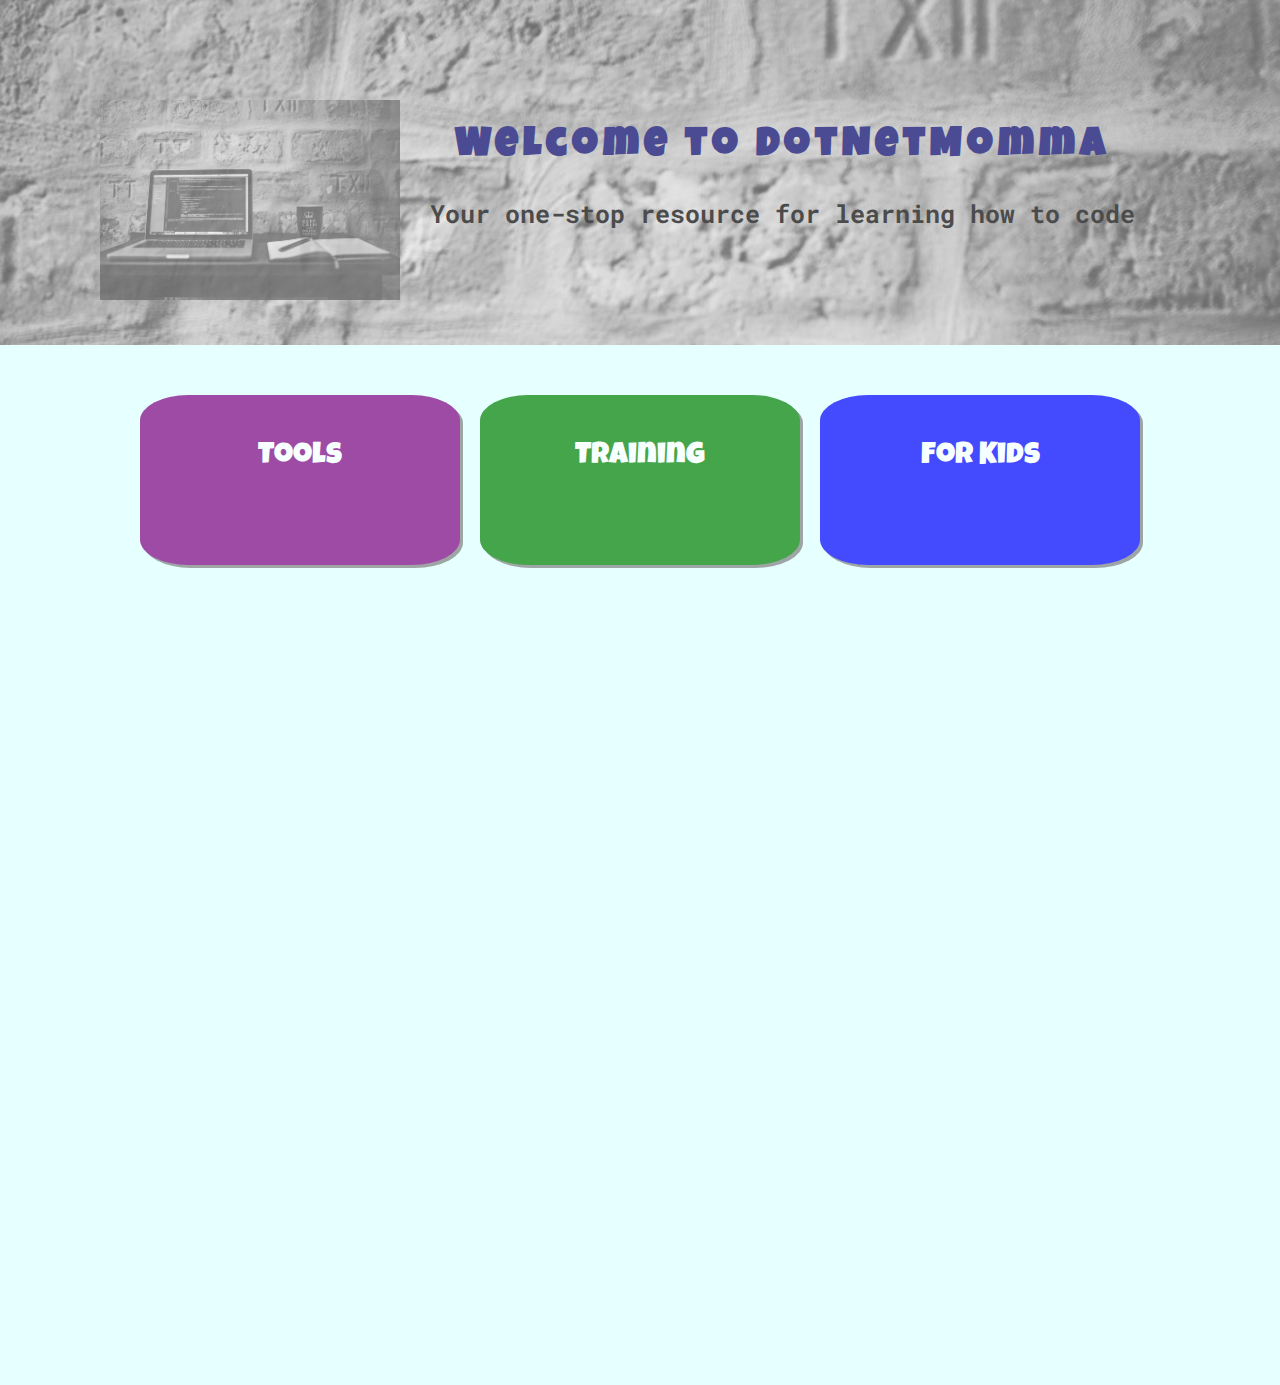
<file: index.html>
<!DOCTYPE html>
<html lang="en">

<head>
    <meta charset="UTF-8">
    <meta name="viewport" content="width=device-width, initial-scale=1.0">
    <meta http-equiv="X-UA-Compatible" content="ie=edge">
    <title>DotNetMomma - Home</title>
    <script
    src="https://code.jquery.com/jquery-3.3.1.js"
    integrity="sha256-2Kok7MbOyxpgUVvAk/HJ2jigOSYS2auK4Pfzbm7uH60="
    crossorigin="anonymous">
</script>
    <script src="./templates/scripts.js"></script>
    <link rel="stylesheet" href="styles/stylesheet.css">
    <link rel="stylesheet" href="styles/responsive.css">
    <link href="https://fonts.googleapis.com/css?family=Permanent+Marker|Luckiest+Guy|Roboto+Mono" rel="stylesheet">
    <link rel="stylesheet" href="https://use.fontawesome.com/releases/v5.3.1/css/all.css" integrity="sha384-mzrmE5qonljUremFsqc01SB46JvROS7bZs3IO2EmfFsd15uHvIt+Y8vEf7N7fWAU"
        crossorigin="anonymous">
</head>

<body>
    <header id="header">
       
    </header>
    <main>
    <div class="main">
        <div class="banner-wrapper">
            <div class="container">
                <div class="image-content"><img src="images/pexels-photo-169573.jpeg" alt="laptop"></div>
                <div class="text-content">
                    <h1>Welcome to DotNetMomma</h1>
                    <div class="sub-heading">
                        <p>Your one-stop resource for learning how to code</p>
                    </div>

                </div>
            </div>
        </div>
        <div class="menu-wrapper">
            <div class="container">
                <div class="menu-items">
                        
                    
                            <a href="tools.html" class="item-box tools">
                        <div class="icons"><span class="fas fa-toolbox"></span></div>
                        <div class="item-desc">
                            <p>Tools</p>
                        </div>
                        
                    </a>
                    <a href="training.html" class="item-box training">
                    
                        <div class="icons"><span class="fas fa-school"></span></div>
                        <div class="item-desc">
                            <p>Training</p>
                        </div>
                        
                    </a>
                    <a href="kids.html" class="item-box kids">
                   
                        <div class="icons"><span class="fas fa-child"></span></div>
                        <div class="item-desc">
                            <p>For Kids</p>
                        </div>
                        
                    </a>

                </div>
            </div>
        </div>
    </div>
</main>
    <footer id="footer">

    </footer>
</body>

</html>
</file>
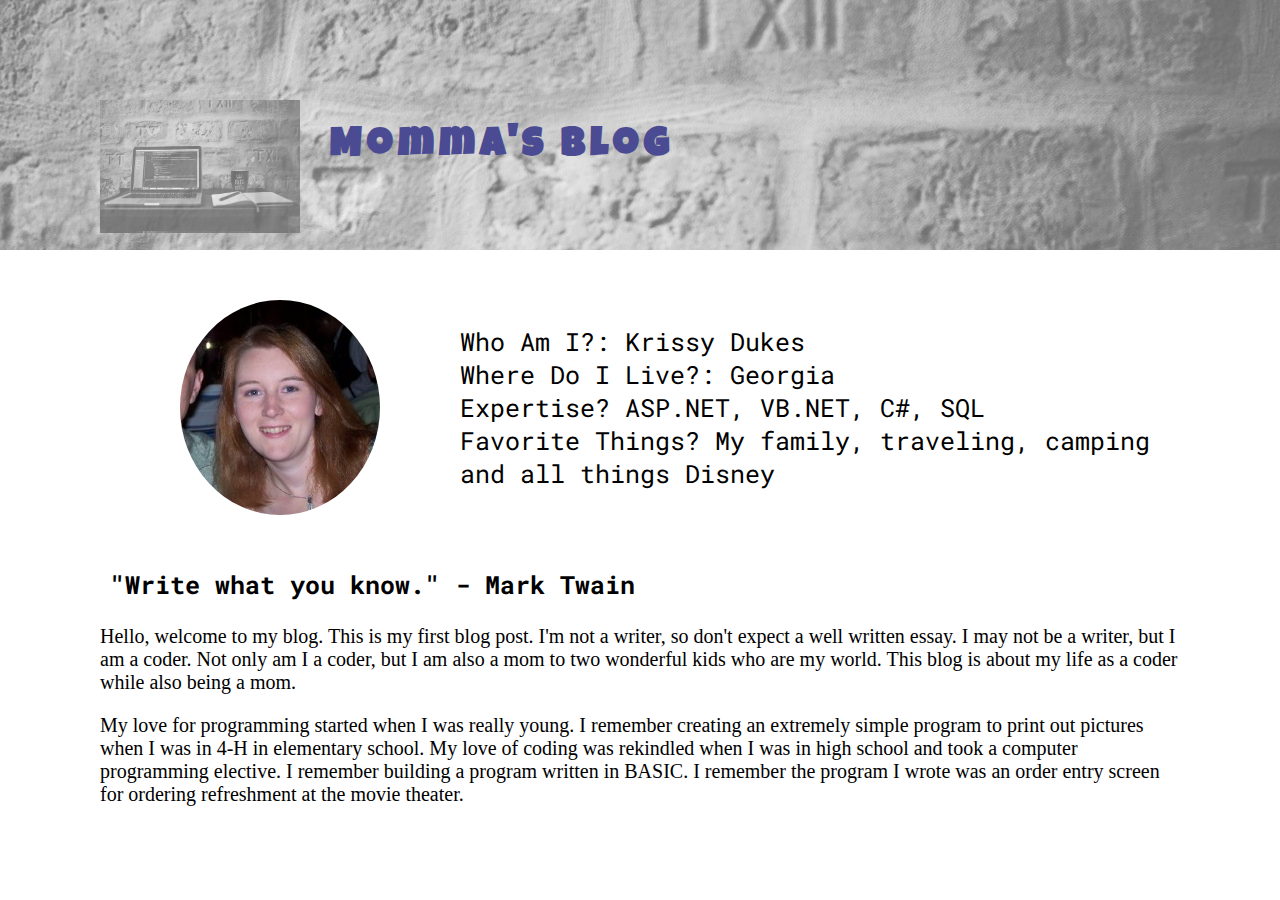
<file: blog.html>
<!DOCTYPE html>
<html lang="en">

<head>
    <meta charset="UTF-8">
    <meta name="viewport" content="width=device-width, initial-scale=1.0">
    <meta http-equiv="X-UA-Compatible" content="ie=edge">
    <title>DotNetMomma - Blog - 10_22_2018</title>
    <script
    src="https://code.jquery.com/jquery-3.3.1.js"
    integrity="sha256-2Kok7MbOyxpgUVvAk/HJ2jigOSYS2auK4Pfzbm7uH60="
    crossorigin="anonymous">
</script>
    <script src="./templates/scripts.js"></script>
    <link rel="stylesheet" href="styles/stylesheet.css">
    <link rel="stylesheet" href="styles/responsive.css">
    <link href="https://fonts.googleapis.com/css?family=Permanent+Marker|Luckiest+Guy|Roboto+Mono" rel="stylesheet">
    <link rel="stylesheet" href="https://use.fontawesome.com/releases/v5.3.1/css/all.css" integrity="sha384-mzrmE5qonljUremFsqc01SB46JvROS7bZs3IO2EmfFsd15uHvIt+Y8vEf7N7fWAU"
        crossorigin="anonymous">
</head>

<body>
        <header id="header">
            </header>
    <div class="main">
        <div class="pageheader-wrapper">
            <div class="container">
                <div class="image-content"><img src="images/pexels-photo-169573.jpeg" alt="laptop"></div>
                <div class="text-content">
                    <h1>Momma's Blog</h1>

                </div>
            </div>
        </div>
        <div class="blog-wrapper">
            <div class="container">

                <div class="blog-header">
                    <div class="blog-picture">
                        <img src="images/portrait.jpg" alt="">
                    </div>
                    <div class="blog-description">
                        <span class="fas fa-terminal"></span> Who Am I?: Krissy Dukes<br>
                        <span class="fas fa-terminal"></span> Where Do I Live?: Georgia<br>
                        <span class="fas fa-terminal"></span> Expertise?  ASP.NET, VB.NET, C#, SQL<br>
                        <span class="fas fa-terminal"></span> Favorite Things? My family, traveling, camping and all things
                        Disney<br>
                    </div>
                </div>
                <div class="blog-content">
                    <div class="section-heading"><span class="fas fa-terminal"></span>"Write what you know." - Mark Twain</div>
                    <div class="blog-text">
<p>Hello, welcome to my blog.  This is my first blog post.  I'm not a writer, so don't expect
    a well written essay.  I may not be a writer, but I am a coder.   Not 
    only am I a coder, but I am also a mom to two wonderful kids who are my world.   This blog is about my life as a coder while
    also being a mom.</p>
    <p>My love for programming started when I was really young.  I remember creating an
    extremely simple program to print out pictures when I was in 4-H in elementary school.  My love of 
    coding was rekindled when I was in high school and took a computer programming elective.  I remember
    building a program written in BASIC.  I remember the program I wrote was an order entry screen for ordering
    refreshment at the movie theater. 
</p>
                    </div>
                </div>
            </div>
        </div>
    </div>

    <footer>

    </footer>
</body>

</html>
</file>
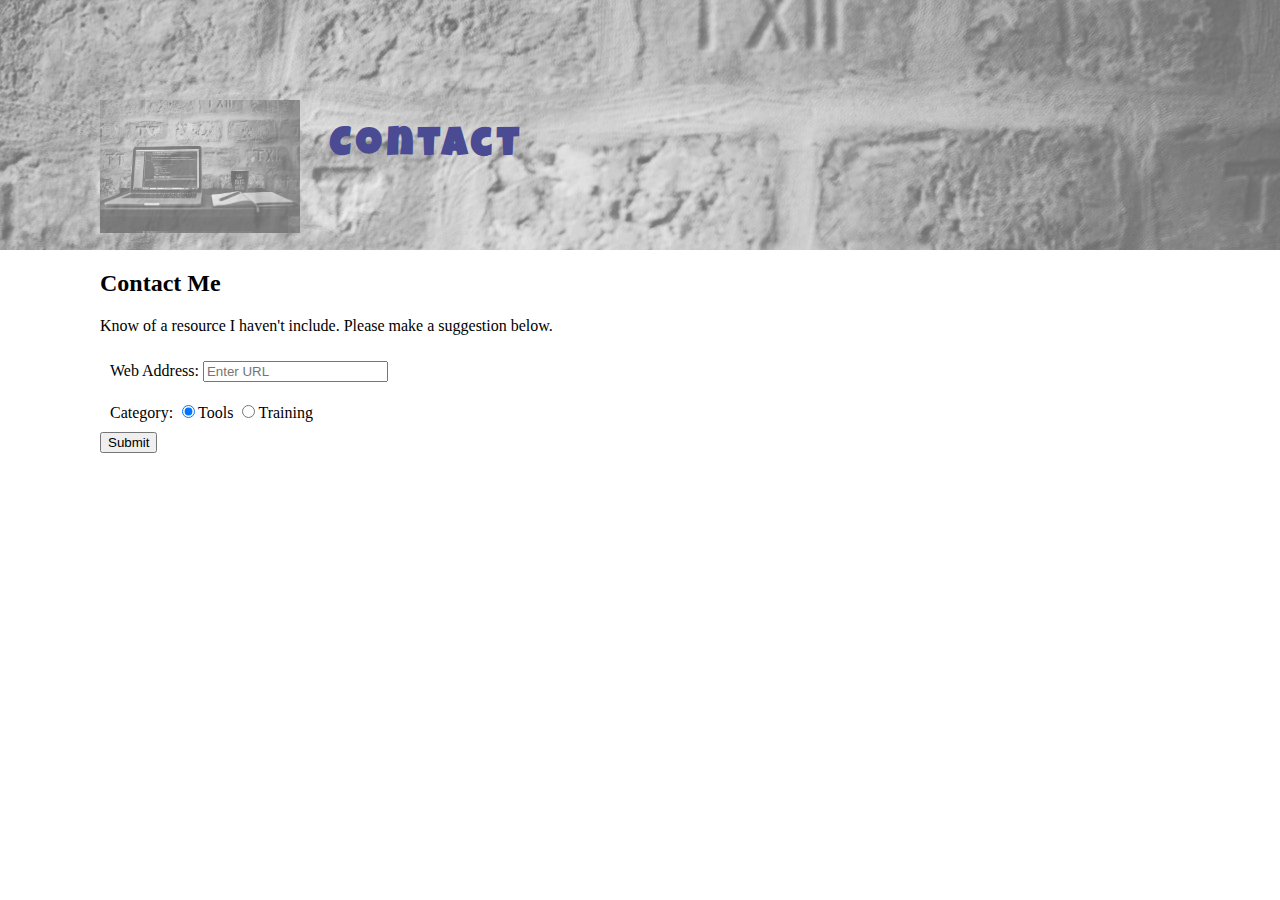
<file: contact.html>
<!DOCTYPE html>
<html lang="en">

<head>
    <meta charset="UTF-8">
    <meta name="viewport" content="width=device-width, initial-scale=1.0">
    <meta http-equiv="X-UA-Compatible" content="ie=edge">
    <title>DotNetMomma - Contact</title>
    <script
    src="https://code.jquery.com/jquery-3.3.1.js"
    integrity="sha256-2Kok7MbOyxpgUVvAk/HJ2jigOSYS2auK4Pfzbm7uH60="
    crossorigin="anonymous">
</script>
    <script src="./templates/scripts.js"></script>
    <link rel="stylesheet" href="styles/stylesheet.css">
    <link rel="stylesheet" href="styles/responsive.css">
    <link href="https://fonts.googleapis.com/css?family=Permanent+Marker|Luckiest+Guy|Roboto+Mono" rel="stylesheet">
    <link rel="stylesheet" href="https://use.fontawesome.com/releases/v5.3.1/css/all.css" integrity="sha384-mzrmE5qonljUremFsqc01SB46JvROS7bZs3IO2EmfFsd15uHvIt+Y8vEf7N7fWAU"
        crossorigin="anonymous">
</head>

<body>
        <header id="header">
            </header>
    <main>
        <div class="main">
                <div class="pageheader-wrapper">
                        <div class="container">
                            <div class="image-content"><img src="images/pexels-photo-169573.jpeg" alt="laptop"></div>
                            <div class="text-content">
                                <h1>Contact</h1>
            
                            </div>
                        </div>
                    </div>
            <div class="contact-wrapper">
                <div class="container">
                    <h2>Contact Me</h2>
                    <p>Know of a resource I haven't include. Please make a suggestion below.</p>
                    <form action="">
                        <div class="form-field">
                        <span class="form-label">Web Address: </span><input type="text" placeholder="Enter URL" required>
                        </div>
                        <div class="form-field">
                            <span class="form-label">Category:</span>
                            <label for="tools">
                                <input type="radio" id="tools" name="categories" checked>Tools
                            </label>
                            <label for="tools">
                                <input type="radio" id="training" name="categories">Training
                            </label>
                        </div>
                        <div class="contact-button">
                            <button type="submit">Submit</button></div>
                    </form>
                </div>
            </div>
        </div>
    </main>
    <footer>

    </footer>
</body>

</html>
</file>
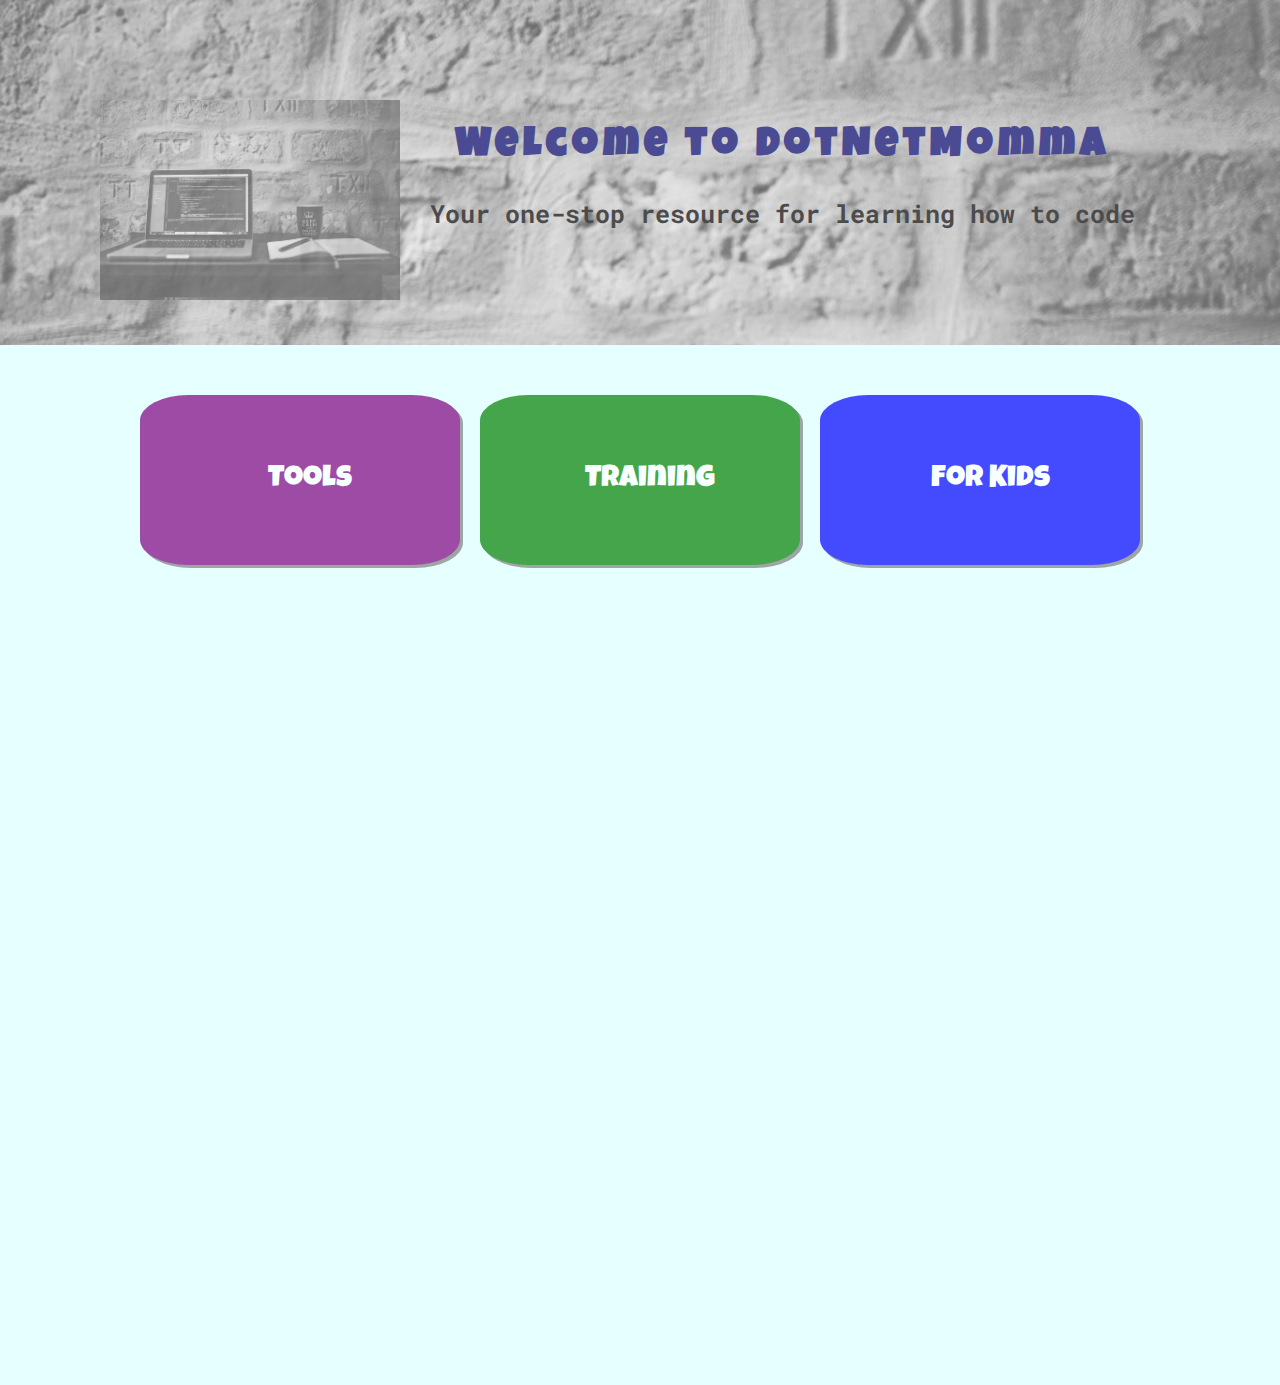
<file: default.html>
<!DOCTYPE html>
<html lang="en">

<head>
    <meta charset="UTF-8">
    <meta name="viewport" content="width=device-width, initial-scale=1.0">
    <meta http-equiv="X-UA-Compatible" content="ie=edge">
    <title>DotNetMomma - Home</title>
    <script
    src="https://code.jquery.com/jquery-3.3.1.js"
    integrity="sha256-2Kok7MbOyxpgUVvAk/HJ2jigOSYS2auK4Pfzbm7uH60="
    crossorigin="anonymous">
</script>
    <script src="./templates/scripts.js"></script>
    <link rel="stylesheet" href="styles/stylesheet.css">
    <link rel="stylesheet" href="styles/responsive.css">
    <link href="https://fonts.googleapis.com/css?family=Permanent+Marker|Luckiest+Guy|Roboto+Mono" rel="stylesheet">
    <link rel="stylesheet" href="https://use.fontawesome.com/releases/v5.3.1/css/all.css" integrity="sha384-mzrmE5qonljUremFsqc01SB46JvROS7bZs3IO2EmfFsd15uHvIt+Y8vEf7N7fWAU"
        crossorigin="anonymous">
</head>

<body>
    <header id="header">
       
    </header>
    <main>
    <div class="main">
        <div class="banner-wrapper">
            <div class="container">
                <div class="image-content"><img src="images/pexels-photo-169573.jpeg" alt="laptop"></div>
                <div class="text-content">
                    <h1>Welcome to DotNetMomma</h1>
                    <div class="sub-heading">
                        <p>Your one-stop resource for learning how to code</p>
                    </div>

                </div>
            </div>
        </div>
        <div class="menu-wrapper">
            <div class="container">
                <div class="menu-items">
                        <a href="tools.html">
                    <div class="item-box tools">
                        <div class="icons"><span class="fas fa-toolbox"></span></div>
                        <div class="item-desc">
                            <p>Tools</p>
                        </div>
                        
                    </div></a>
                    <a href="training.html">
                    <div class="item-box training">
                        <div class="icons"><span class="fas fa-school"></span></div>
                        <div class="item-desc">
                            <p>Training</p>
                        </div>
                        
                    </div></a>
                    <a href="kids.html"></a>
                    <div class="item-box kids">
                        <div class="icons"><span class="fas fa-child"></span></div>
                        <div class="item-desc">
                            <p>For Kids</p>
                        </div>
                        
                    </div></a>

                </div>
            </div>
        </div>
    </div>
</main>
    <footer id="footer">

    </footer>
</body>

</html>
</file>
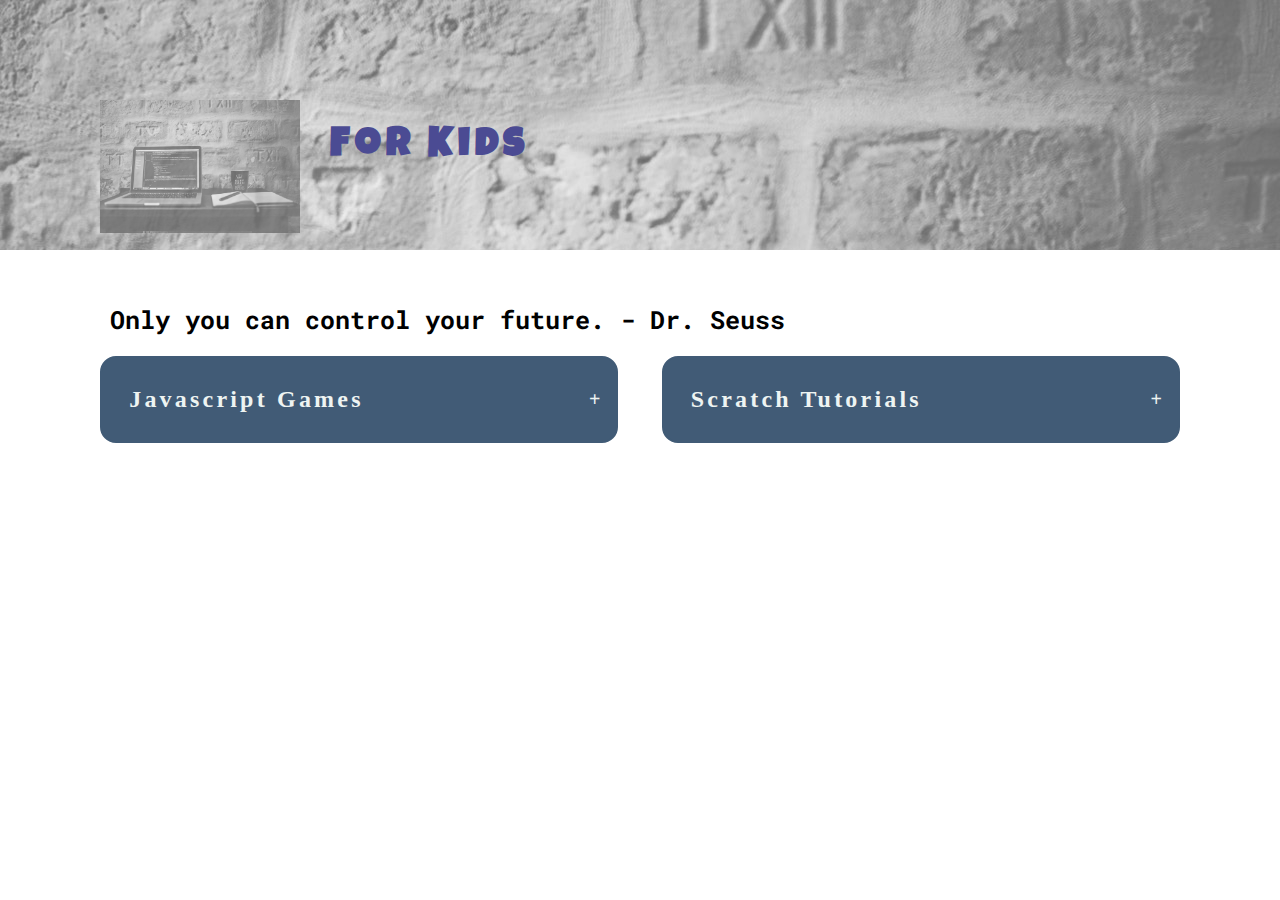
<file: kids.html>
</html><!DOCTYPE html>
<html lang="en">

<head>
    <meta charset="UTF-8">
    <meta name="viewport" content="width=device-width, initial-scale=1.0">
    <meta http-equiv="X-UA-Compatible" content="ie=edge">
    <title>DotNetMomma - Training</title>
    <script
    src="https://code.jquery.com/jquery-3.3.1.js"
    integrity="sha256-2Kok7MbOyxpgUVvAk/HJ2jigOSYS2auK4Pfzbm7uH60="
    crossorigin="anonymous">
</script>
    <script src="./templates/scripts.js"></script>
    <link rel="stylesheet" href="styles/stylesheet.css">
    <link rel="stylesheet" href="styles/responsive.css">
    <link href="https://fonts.googleapis.com/css?family=Permanent+Marker|Luckiest+Guy|Roboto+Mono" rel="stylesheet">
    <link rel="stylesheet" href="https://use.fontawesome.com/releases/v5.3.1/css/all.css" integrity="sha384-mzrmE5qonljUremFsqc01SB46JvROS7bZs3IO2EmfFsd15uHvIt+Y8vEf7N7fWAU"
        crossorigin="anonymous">
</head>

<body>
    <header id="header">
    </header>
    <div class="main">
        <div class="pageheader-wrapper">
            <div class="container">
                <div class="image-content"><img src="images/pexels-photo-169573.jpeg" alt="laptop"></div>
                <div class="text-content">
                    <h1>For Kids</h1>

                </div>
            </div>
        </div>
        <div class="tools-wrapper">
            <div class="container">
                <div class="section-heading"><span class="fas fa-terminal"></span>Only you can control your future. - Dr. Seuss </div>
                <div class="tools-container">
                <div class="tool-list-wrapper">
                        <div class="tool-header-wrapper">

                            <div class="tool-header">
                                <h2><span class="fas fa-code icons"></span>Javascript Games</h2>
                            </div>
                            <div class="tool-button">+</div>
                        </div>
  
                <div class="toollist">
                    
                    <div class="tool">
                        <a href="./kids/games/mathninja/mathninja.html" target="_blank">
                        <p class="description"><span class="fas fa-book icons"></span>Math Ninja</p>
                        </a>
                    </div>
                    

                </div>
            </div>
            <div class="tool-list-wrapper">
                    <div class="tool-header-wrapper">

                        <div class="tool-header">
                            <h2><span class="fas fa-code icons"></span>Scratch Tutorials</h2>
                        </div>
                        <div class="tool-button">+</div>
                    </div>
               
                <div class="toollist">
                    
                    <div class="tool">
                        <a href="http://mrteacherkevin.com/homepage/scratch/challenge-1-2/" target="_blank">
                        <p class="description"><span class="fas fa-book icons"></span>Scratch Tutorial 1: Make Your First Program</p>
                        </a>
                    </div>
                    <div class="tool">
                            <a href="http://mrteacherkevin.com/homepage/scratch/challenge-2/" target="_blank">
                            <p class="description"><span class="fas fa-book icons"></span>Scratch Tutorial 2:  Make a Basic Game</p>
                            </a>
                        </div>
                        <div class="tool">
                                <a href="http://mrteacherkevin.com/homepage/scratch/challenge-3/" target="_blank">
                                <p class="description"><span class="fas fa-book icons"></span>Scratch Tutorial 3: Make a Quiz Game</p>
                                </a>
                            </div>
                            <div class="tool">
                                    <a href="http://mrteacherkevin.com/homepage/scratch/scratch-challenge-4-brick-and-paddle-game/" target="_blank">
                                    <p class="description"><span class="fas fa-book icons"></span>Scratch Tutorial 4: Brick and Paddle game</p>
                                    </a>
                                </div>
                                <div class="tool">
                                        <a href="http://mrteacherkevin.com/homepage/scratch/scratch-challenge-5-platform-game/" target="_blank">
                                        <p class="description"><span class="fas fa-book icons"></span>Scratch Tutorial 5: Platform Game</p>
                                        </a>
                                    </div>
                                    <div class="tool">
                                            <a href="http://mrteacherkevin.com/homepage/scratch/scratch-challenge-6-shooting-game/" target="_blank">
                                            <p class="description"><span class="fas fa-book icons"></span>Scratch Tutorial 6: Shotting Game</p>
                                            </a>
                                        </div>
                                        <div class="tool">
                                                <a href="http://mrteacherkevin.com/homepage/scratch/scratch-challenge-5-flappy-bird/" target="_blank">
                                                <p class="description"><span class="fas fa-book icons"></span>Scratch Tutorial 7: Flappy Bird Game</p>
                                                </a>
                                            </div>
                                            <div class="tool">
                                                    <a href="http://mrteacherkevin.com/homepage/scratch/scratch-challenge-6-fruit-ninja/" target="_blank">
                                                    <p class="description"><span class="fas fa-book icons"></span>Scratch Tutorial 8: Fruit Ninja Game</p>
                                                    </a>
                                                </div>
                                                <div class="tool">
                                                    <a href="https://www.createcodeload.com/halloween-scratch-lesson/?fbclid=IwAR1chaxOGXLSigTgHLklS7J6DSCdv8K31E_pTXECr6VogBtzwlYZANOIz0M" target="_blank">
                                                    <p class="description>"><span class="fas fa-book icons"></span>Halloween Scratch Lesson</p>
                                                    </a>
                                                </div>
                </div>
            </div>
            </div>
            </div>

        </div>

        </div>
        </div>
            
        </div>
    </div>

    <footer>

    </footer>
    <script src="./script/script.js"></script>
</body>

</html>
</file>
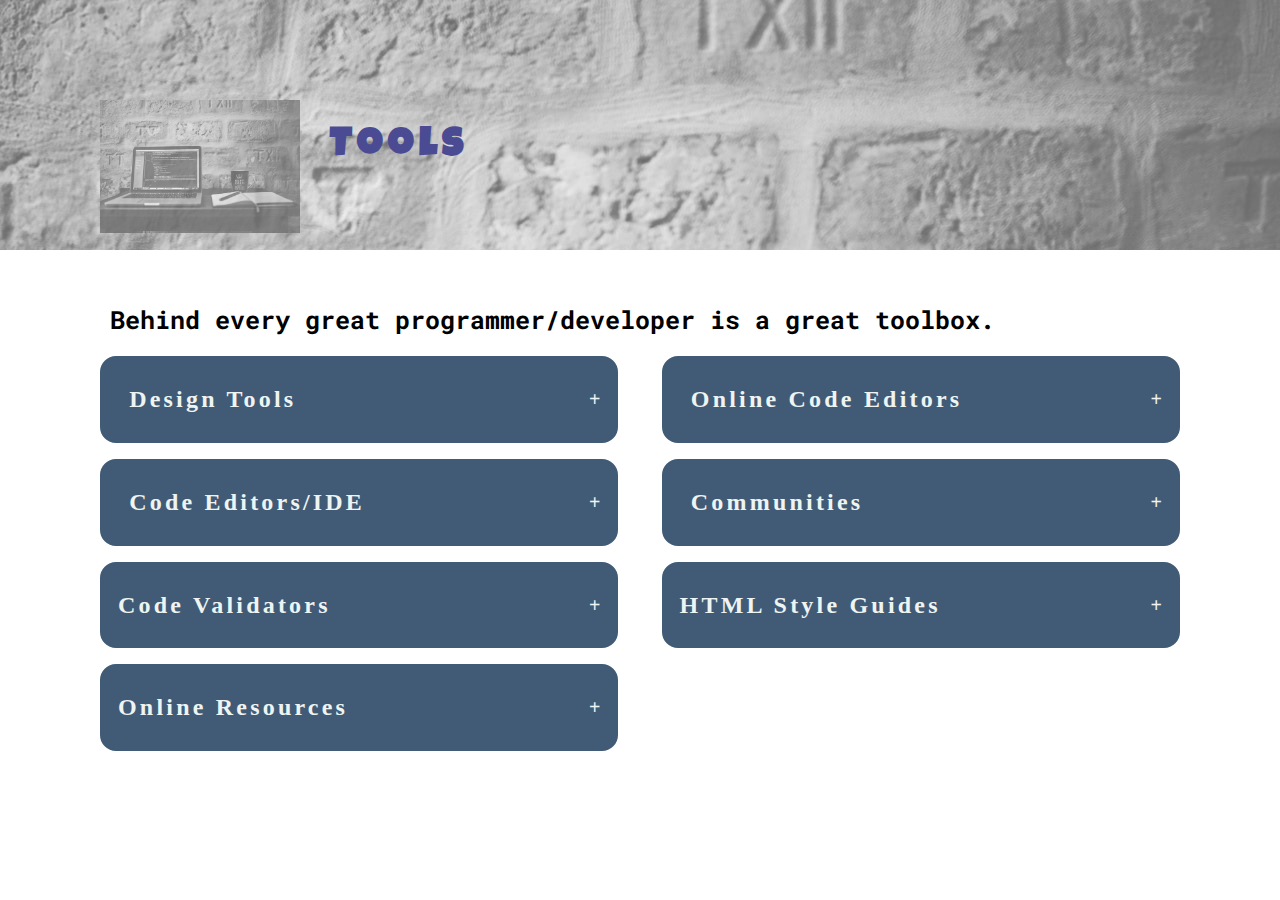
<file: tools.html>
</html>
<!DOCTYPE html>
<html lang="en">

<head>
    <meta charset="UTF-8">
    <meta name="viewport" content="width=device-width, initial-scale=1.0">
    <meta http-equiv="X-UA-Compatible" content="ie=edge">
    <title>DotNetMomma - Tools</title>
    <script src="https://code.jquery.com/jquery-3.3.1.js" integrity="sha256-2Kok7MbOyxpgUVvAk/HJ2jigOSYS2auK4Pfzbm7uH60="
        crossorigin="anonymous">
        </script>
    <script src="./templates/scripts.js"></script>
    <link rel="stylesheet" href="styles/stylesheet.css">
    <link rel="stylesheet" href="styles/responsive.css">
    <link href="https://fonts.googleapis.com/css?family=Permanent+Marker|Luckiest+Guy|Roboto+Mono" rel="stylesheet">
    <link rel="stylesheet" href="https://use.fontawesome.com/releases/v5.3.1/css/all.css" integrity="sha384-mzrmE5qonljUremFsqc01SB46JvROS7bZs3IO2EmfFsd15uHvIt+Y8vEf7N7fWAU"
        crossorigin="anonymous">
</head>

<body>
    <header id="header">
    </header>
    <div class="main">
        <div class="pageheader-wrapper">
            <div class="container">
                <div class="image-content"><img src="images/pexels-photo-169573.jpeg" alt="laptop"></div>
                <div class="text-content">
                    <h1>Tools</h1>

                </div>
            </div>
        </div>
        <div class="tools-wrapper">
            <div class="container">
                <div class="section-heading"><span class="fas fa-terminal"></span>Behind every great
                    programmer/developer is a great toolbox.</div>

                <div class="tools-container">
                    <div class="tool-list-wrapper">
                        <div class="tool-header-wrapper">

                            <div class="tool-header">
                                <h2><span class="fas fa-palette icons"></span>Design Tools</h2>
                            </div>
                            <div class="tool-button">+</div>
                        </div>
                        <div class="toollist">

                            <div class="tool">
                                <a href="https://color.adobe.com/explore/?filter=most-popular&time=month" target="_blank">
                                    <p class="description">Adobe Colors</p>
                                </a>
                            </div>
                            <div class="tool">
                                <a href="http://www.colorzilla.com/" target="_blank">
                                    <p class="description">Colorzilla</p>
                                </a>
                            </div>
                            <div class="tool">
                                <a href="https://www.w3schools.com/colors/colors_picker.asp" target="_blank">
                                    <p class="description">HTML Color Picker</p>
                                </a>
                            </div>
                            <div class="tool">
                                <a href="https://www.w3schools.com/colors/colors_hsl.asp" target="_blank">
                                    <p class="description">HSL Color Picker</p>
                                </a>
                            </div>

                            <div class="tool">
                                <a href="https://www.sessions.edu/color-calculator/" target="_blank">
                                    <p class="description">Complementary Color Wheel</p>
                                </a>
                            </div>


                            <div class="tool">
                                <a href="https://fontawesome.com/" target="_blank">
                                    <p class="description">Font Awesome Icons</p>
                                </a>
                            </div>
                            <div class="tool">
                                <a href="https://fonts.google.com/" target="_blank">
                                    <p class="description">Google Fonts</p>
                                </a>
                            </div>
                            <div class="tool">
                                <a href="https://www.pexels.com/" target="_blank">
                                    <p class="description">Pexels</p>
                                </a>
                            </div>
                            <div class="tool">
                                <a href="http://www.pxtoem.com/" target="_blank">
                                    <p class="description">Covert Pixels to Ems</p>
                                </a>
                            </div>
                        </div>
                    </div>
                    <div class="tool-list-wrapper">
                        <div class="tool-header-wrapper">

                            <div class="tool-header">
                                <h2><span class="fas fa-code icons"></span>Online Code Editors</h2>
                            </div>
                            <div class="tool-button">+</div>
                        </div>
                        <div class="toollist">

                            <div class="tool">
                                <a href="https://codepen.io/" target="_blank">
                                    <p class="description"><span class="fab fa-codepen icons"></span>Codepen</p>
                                </a>
                            </div>
                            <div class="tool">
                                <a href="https://jsbin.com/" target="_blank">
                                    <p class="description">JS Bin</p>
                                </a>
                            </div>
                            <div class="tool">
                                <a href="https://thimble.mozilla.org/en-US/" target="_blank">
                                    <p class="description">Thimble</p>
                                </a>
                            </div>

                        </div>
                    </div>
                    <div class="tool-list-wrapper">
                        <div class="tool-header-wrapper">

                            <div class="tool-header">
                                <h2><span class="fas fa-file-code icons"></span>Code Editors/IDE</h2>
                            </div>
                            <div class="tool-button">+</div>
                        </div>

                        <div class="toollist">

                            <div class="tool">
                                <a href="https://code.visualstudio.com/" target="_blank">
                                    <p class="description">VS Code</p>
                                </a>
                            </div>
                            <div class="tool">
                                <a href="https://visualstudio.microsoft.com/vs/" target="_blank">
                                    <p class="description"><span class="fas fa-laptop-code icons"></span>Visual Studio</p>
                                </a>
                            </div>

                        </div>
                    </div>
                    <div class="tool-list-wrapper">
                        <div class="tool-header-wrapper">
                            <div class="tool-header">
                                <h2><span class="fas fa-users icons"></span>Communities</h2>
                            </div>
                            <div class="tool-button">+</div>
                        </div>

                        <div class="toollist">
                            <div class="tool">
                                <a href="https://www.momscancode.com/" target="_blank">
                                    <p class="description">Moms Can: Code</p>
                                </a>
                            </div>
                            <div class="tool">
                                <a href="https://www.womenwhocode.com/" target="_blank">
                                    <p class="description">Women Can Code</p>
                                </a>
                            </div>
                            <div class="tool">
                                <a href="https://stackoverflow.com/" target="_blank">
                                    <p class="description">Stack Overflow</p>
                                </a>
                            </div>
                            <div class="tool">
                                <a href="https://github.com/" target="_blank">
                                    <p class="description">GitHub</p>
                                </a>
                            </div>
                            <div class="tool">
                                <a href="https://www.meetup.com/" target="_blank">
                                    <p class="description">Meetup.com</p>
                                </a>
                            </div>



                        </div>
                    </div>
                    <div class="tool-list-wrapper">
                        <div class="tool-header-wrapper">

                            <div class="tool-header">
                                <h2>Code Validators</h2>
                            </div>
                            <div class="tool-button">+</div>
                        </div>

                        <div class="toollist">

                            <div class="tool tooltip">
                                <a href="https://validator.w3.org/" target="_blank">
                                    <p class="description"><span class="fas fa-palette icons"></span>W3C validator</p>
                                </a>
                                <span class="tooltiptext">checks the markup validity of various Web document formats,
                                    such as HTML.</span>
                            </div>

                            <div class="tool tooltip">
                                <a href="https://jigsaw.w3.org/css-validator/" target="_blank">
                                    <p class="description"><span class="fab fa-font-awesome icons"></span>CSS validator</p>
                                </a>
                                <span class="tooltiptext">Checks Cascading Style Sheets (CSS) and (X)HTML documents
                                    that use CSS stylesheets.</span>
                            </div>
                            <div class="tool tooltip">
                                <a href="https://validator.w3.org/unicorn/" target="_blank">
                                    <p class="description"><span class="fab fa-google icons"></span>Unicorn - W3C's
                                        Unified Validator</p>
                                </a>
                                <span class="tooltiptext">Unicorn gathers the results of the popular HTML and CSS
                                    validators, as well as other useful services, such as Internationalization,
                                    RSS/Atom feeds and http headers.</span>
                            </div>
                            <div class="tool tooltip">
                                <a href="https://validator.w3.org/i18n-checker/" target="_blank">
                                    <p class="description"><span class="fas fa-images icons"></span>Internationalization
                                        Checker</p>
                                </a>
                                <span class="tooltiptext">Provides information about various
                                    internationalization-related aspects of your page</span>
                            </div>
                            <div class="tool tooltip">
                                <a href="https://validator.w3.org/checklink" target="_blank">
                                    <p class="description"><span class="fas fa-images icons"></span>Link Checker</p>

                                </a>
                                <span class="tooltiptext">Looks for issues in links, anchors and referenced objects in
                                    a Web page, CSS style sheet, or recursively on a whole Web site.</span>
                            </div>

                        </div>
                    </div>
                    <div class="tool-list-wrapper">
                        <div class="tool-header-wrapper">

                            <div class="tool-header">
                                <h2>HTML Style Guides</h2>
                            </div>
                            <div class="tool-button">+</div>
                        </div>
                        <div class="toollist">

                            <div class="tool">
                                <a href="https://contribute.jquery.org/style-guide/html/" target="_blank">
                                    <p class="description"><span class="fas fa-palette icons"></span>jQuery Style Guide</p>
                                </a>

                            </div>
                            <div class="tool">
                                <a href="https://google.github.io/styleguide/htmlcssguide.html" target="_blank">
                                    <p class="description"><span class="fas fa-palette icons"></span>Google Style Guide</p>
                                </a>

                            </div>


                        </div>
                    </div>
                    <div class="tool-list-wrapper">
                        <div class="tool-header-wrapper">

                            <div class="tool-header">
                                <h2>Online Resources</h2>
                            </div>
                            <div class="tool-button">+</div>
                        </div>
                        <div class="toollist">

                            <div class="tool tooltip">
                                <a href="https://www.w3.org/2009/cheatsheet/" target="_blank">
                                    <p class="description"><span class="fas fa-palette icons"></span>W3C cheatsheet</p>
                                </a>
                                <span class="tooltiptext">Provides quick access to W3C specifications.</span>
                            </div>


                        </div>
                    </div>
                </div>
            </div>
        </div>
    </div>

    <footer>

    </footer>
    <script src="./script/script.js"></script>
</body>

</html>
</file>
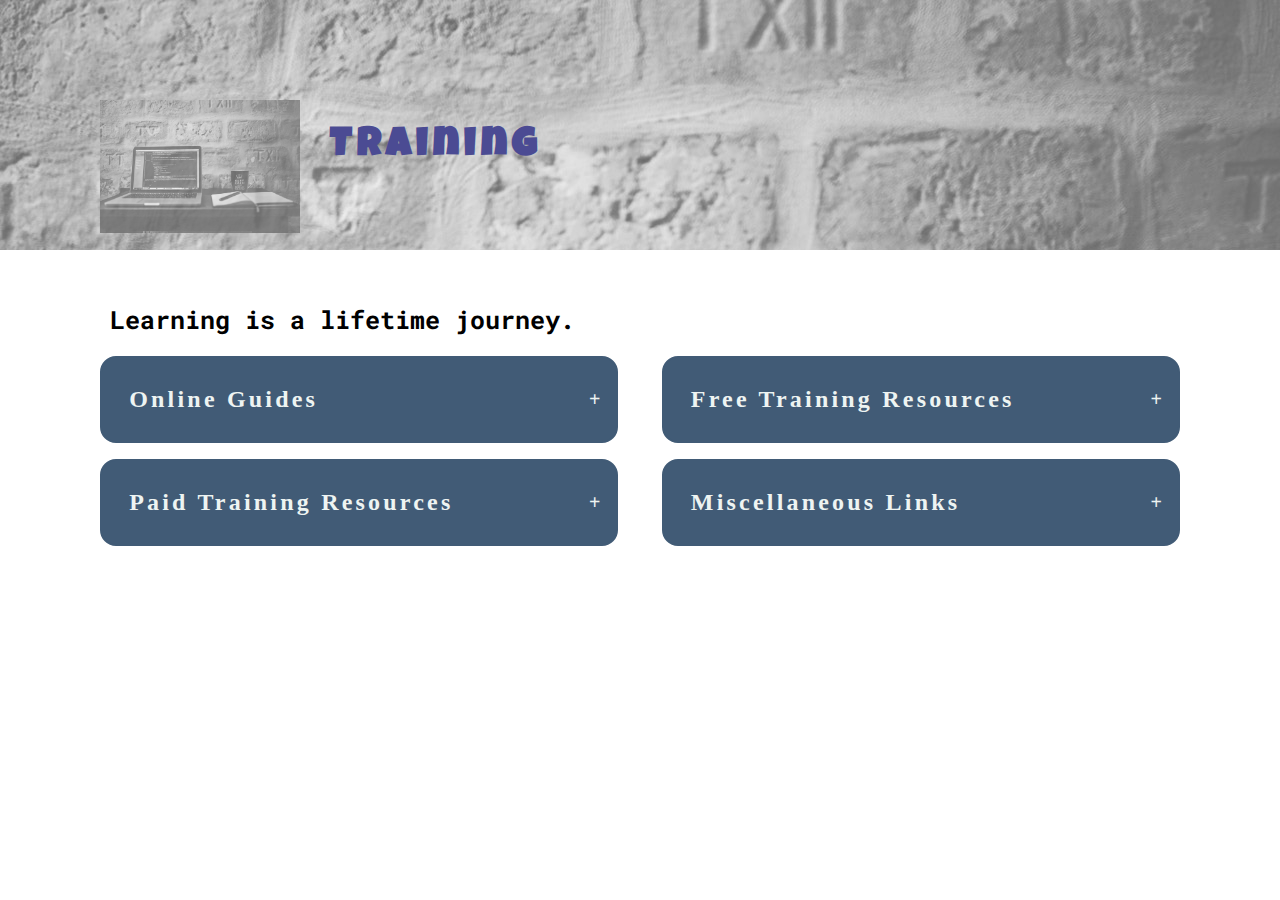
<file: training.html>
</html>
<!DOCTYPE html>
<html lang="en">

<head>
    <meta charset="UTF-8">
    <meta name="viewport" content="width=device-width, initial-scale=1.0">
    <meta http-equiv="X-UA-Compatible" content="ie=edge">
    <title>DotNetMomma - Training</title>
    <script src="https://code.jquery.com/jquery-3.3.1.js" integrity="sha256-2Kok7MbOyxpgUVvAk/HJ2jigOSYS2auK4Pfzbm7uH60="
        crossorigin="anonymous">
        </script>
    <script src="./templates/scripts.js"></script>
    <link rel="stylesheet" href="styles/stylesheet.css">
    <link rel="stylesheet" href="styles/responsive.css">
    <link href="https://fonts.googleapis.com/css?family=Permanent+Marker|Luckiest+Guy|Roboto+Mono" rel="stylesheet">
    <link rel="stylesheet" href="https://use.fontawesome.com/releases/v5.3.1/css/all.css" integrity="sha384-mzrmE5qonljUremFsqc01SB46JvROS7bZs3IO2EmfFsd15uHvIt+Y8vEf7N7fWAU"
        crossorigin="anonymous">
</head>

<body>
    <header id="header">
    </header>
    <div class="main">
        <div class="pageheader-wrapper">
            <div class="container">
                <div class="image-content"><img src="images/pexels-photo-169573.jpeg" alt="laptop"></div>
                <div class="text-content">
                    <h1>Training</h1>

                </div>
            </div>
        </div>
        <div class="tools-wrapper">
            <div class="container">
                <div class="section-heading"><span class="fas fa-terminal"></span>Learning is a lifetime journey.</div>
                <div class="tools-container">
                <div class="tool-list-wrapper">
                        <div class="tool-header-wrapper">

                            <div class="tool-header">
                                <h2><span class="fas fa-book icons"></span>Online Guides</h2>
                            </div>
                            <div class="tool-button">+</div>
                        </div>

                        <div class="toollist">
                            <div class="tool">
                                <a href="https://internetingishard.com/" target="_blank">
                                    <p class="description">Internet is Hard</p>
                                </a>
                            </div>
                            <div class="tool">
                                <a href="https://frontendmasters.github.io/bootcamp/html" target="_blank">
                                    <p class="description">Frontend Masters Bootcamp
                                        Day One - Html Reference</p>
                                </a>
                            </div>
                            <div class="tool">
                                <a href="https://frontendmasters.github.io/bootcamp/css" target="_blank">
                                    <p class="description">Frontend Masters Bootcamp
                                        Day Two - CSS Reference</p>
                                </a>
                            </div>
                            <div class="tool">
                                <a href="training/htmlgoodies.html" target="_blank">
                                    <p class="description">HTML</p>
                                </a>
                            </div>
                            <div class="tool">
                                <a href="training/cssgoodies.html" target="_blank">
                                    <p class="description">CSS</p>
                                </a>
                            </div>
                            <div class="tool">
                                <a href="training/javascriptgoodies.html" target="_blank">
                                    <p class="description">JavaScript</p>
                                </a>
                            </div>


                        </div>
                    </div>
                    <div class="tool-list-wrapper">
                        <div class="tool-header-wrapper">

                            <div class="tool-header">
                                <h2><span class="fas fa-laptop icons"></span>Free Training Resources</h2>
                            </div>
                            <div class="tool-button">+</div>
                        </div>


                        <div class="toollist">

                            <div class="tool">
                                <a href="https://www.w3schools.com/" target="_blank">
                                    <p class="description">w3Schools</p>
                                </a>
                            </div>
                            <div class="tool">
                                <a href="https://www.freecodecamp.org/" target="_blank">
                                    <p class="description">freeCodeCamp</p>
                                </a>
                            </div>
                            <div class="tool">
                                <a href="https://www.theodinproject.com/" target="_blank">
                                    <p class="description">The Odin Project</p>
                                </a>
                            </div>
                            <div class="tool">
                                <a href="https://www.codecademy.com/" target="_blank">
                                    <p class="description">Codeacademy</p>
                                </a>
                            </div>
                            <div class="tool">
                                <a href="https://www.edx.org/" target="_blank">
                                    <p class="description">edX</p>
                                </a>
                            </div>
                            <div class="tool">
                                <a href="https://developers.google.com/training/" target="_blank">
                                    <p class="description">Google Developers
                                        Training</p>
                                </a>
                            </div>

                            <div class="tool">
                                <a href="https://www.rithmschool.com/" target="_blank">
                                    <p class="description">Rithm School</p>
                                </a>
                            </div>
                            <div class="tool">
                                <a href="https://grasshopper.codes/" target="_blank">
                                    <p class="description">Grasshopper</p>
                                </a>
                            </div>
                            <div class="tool">
                                <a href="https://egghead.io/" target="_blank">
                                    <p class="description">egghead.io</p>
                                </a>
                            </div>
                            <div class="tool">
                                <a href="https://watchandcode.com/" target="_blank">
                                    <p class="description">Watch and Code</p>
                                </a>
                            </div>
                            <div class="tool">
                                <a href="https://www.sololearn.com/" target="_blank">
                                    <p class="description">Solo Learn</p>
                                </a>
                            </div>
                            <div class="tool">
                                <a href="https://education.oracle.com/home" target="_blank">
                                    <p class="description">Oracle Learning Library</p>
                                </a>
                            </div>

                        </div>
                    </div>
                    <div class="tool-list-wrapper">
                        <div class="tool-header-wrapper">

                            <div class="tool-header">
                                <h2><span class="fas fa-school icons"></span>Paid Training Resources</h2>
                            </div>
                            <div class="tool-button">+</div>
                        </div>


                        <div class="toollist">
                            <div class="tool">
                                <a href="https://www.lynda.com/" target="_blank">
                                    <p class="description">Lynda.com</p>
                                </a>
                            </div>
                            <div class="tool">
                                <a href="https://progate.com/" target="_blank">
                                    <p class="description">Progate</p>
                                </a>
                            </div>
                            <div class="tool">
                                <a href="https://teamtreehouse.com/" target="_blank">
                                    <p class="description">Treehouse</p>
                                </a>
                            </div>
                            <div class="tool">
                                <a href="https://frontendmasters.com/" target="_blank">
                                    <p class="description">FrontendMasters</p>
                                </a>
                            </div>

                        </div>
                    </div>

                    <div class="tool-list-wrapper">
                        <div class="tool-header-wrapper">

                            <div class="tool-header">
                                <h2><span class="fas fa-code icons"></span>Miscellaneous Links</h2>
                            </div>
                            <div class="tool-button">+</div>
                        </div>


                        <div class="toollist">
                            <div class="tool">
                                <a href="https://flukeout.github.io/" target="_blank">
                                    <p class="description">CSS Diner</span></p>
                                </a>
                            </div>
                            <div class="tool">
                                <a href="https://www.youtube.com/watch?v=JJSoEo8JSnc" target="_blank">
                                    <p class="description">Flexbox CSS in 20 minutes</p>
                                </a>
                            </div>
                            <div class="tool">
                                <a href="https://syntax.fm/" target="_blank">
                                    <p class="description">Syntax. - Podcasts</p>
                                </a>
                            </div>
                            <div class="tool">
                                <a href="https://learndigital.withgoogle.com" target="_blank">
                                    <p class="description">Google Digital Garage</p>
                                </a>
                            </div>
                            <div class="tool">
                                <a href="https://flexboxfroggy.com/" target="_blank">
                                    <p class="description">Flexbox Froggy</p>
                                </a>
                            </div>
                        </div>
                    </div>
                </div>
            </div>
        </div>
    </div>

    <footer>

    </footer>
    <script src="./script/script.js"></script>
</body>

</html>
</file>
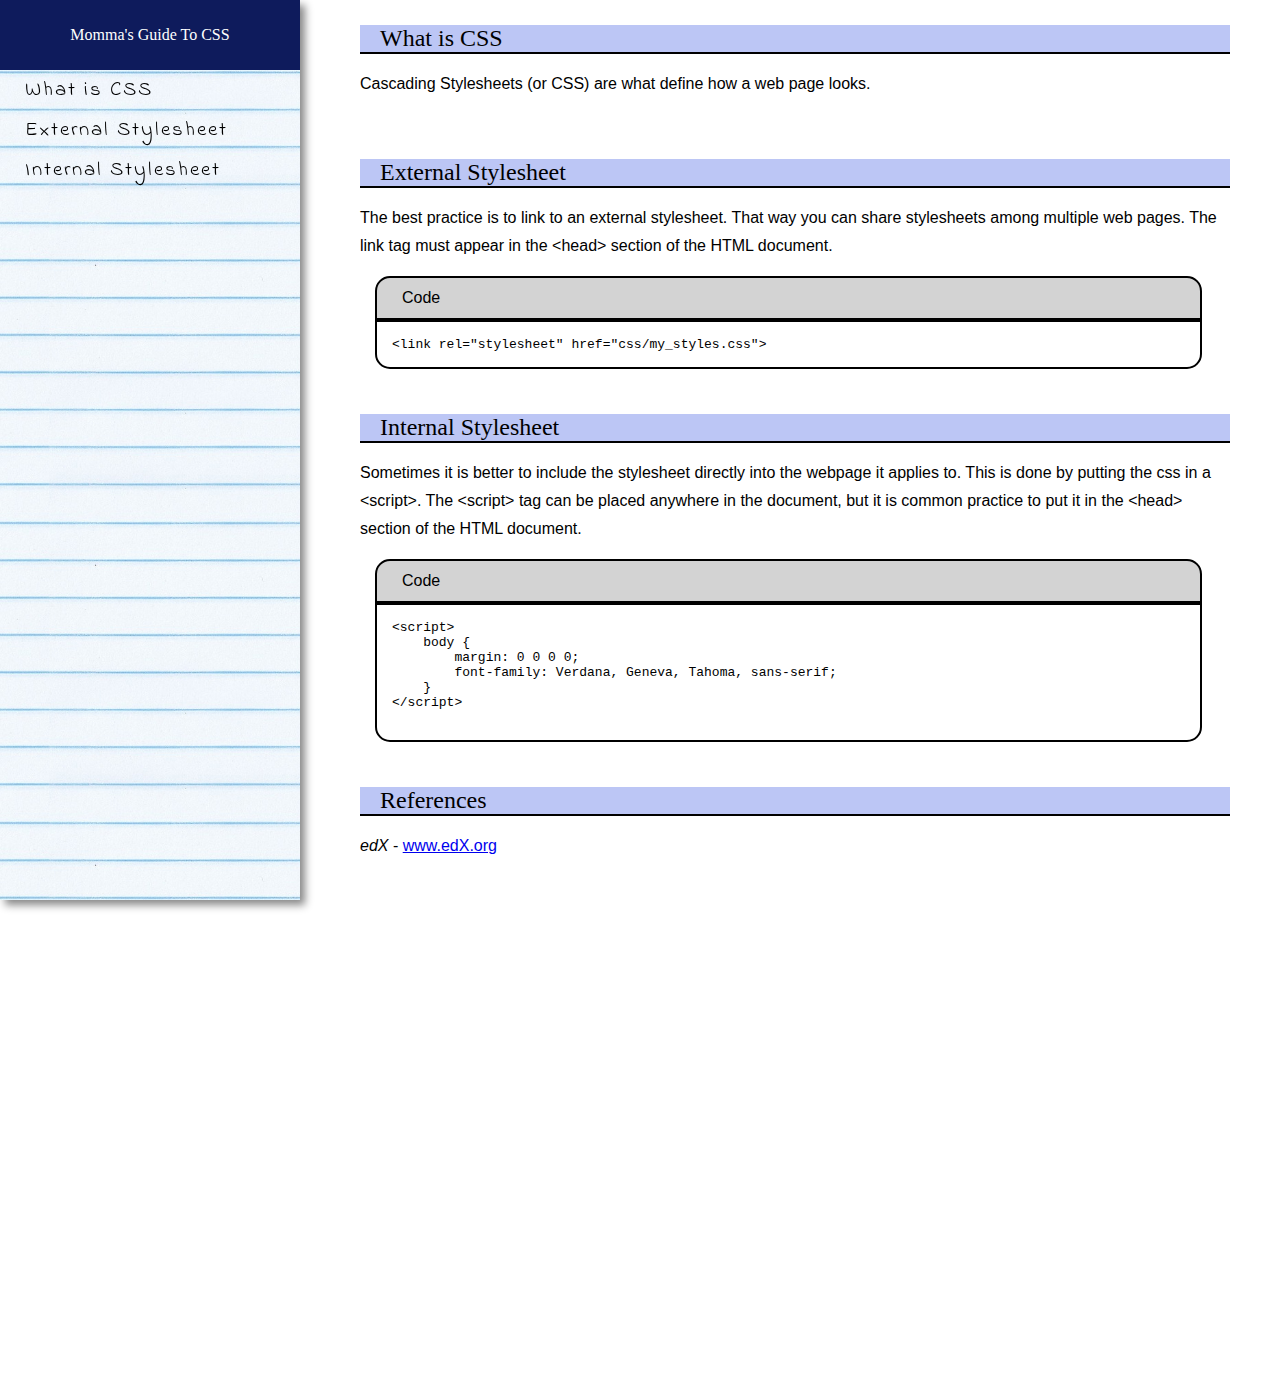
<file: training/cssgoodies.html>
<!DOCTYPE html>
<html lang="en">

<head>
    <meta charset="UTF-8">
    <meta name="viewport" content="width=device-width, initial-scale=1.0">
    <meta http-equiv="X-UA-Compatible" content="ie=edge">
    <title>Technical Documentation</title>
    <link href="https://fonts.googleapis.com/css?family=Gloria+Hallelujah|Indie+Flower|Luckiest+Guy|Permanent+Marker"
        rel="stylesheet">
    <link rel="stylesheet" href="https://use.fontawesome.com/releases/v5.3.1/css/all.css" integrity="sha384-mzrmE5qonljUremFsqc01SB46JvROS7bZs3IO2EmfFsd15uHvIt+Y8vEf7N7fWAU"
        crossorigin="anonymous">
    <link rel="stylesheet" href="styles/styles.css">

</head>

<body>
    <div class="wrapper">
        <nav id="navbar">
            <header>Momma's Guide To CSS</header>
            <ul>
                <li><a href="#what_is_css" class="nav-link">What is CSS</a></li>
                <li><a href="#external_stylesheet" class="nav-link">External Stylesheet</a></li>
                <li><a href="#internal_stylesheet" class="nav-link">Internal Stylesheet</a></li>
            </ul>
        </nav>
        <main id="main-doc">
                <section class="main-section" id="title_of_section">
                        <header><span class="fas fa-check"></span>What is CSS</header>
                        <article>
                            <p>Cascading Stylesheets (or CSS) are what define how a web page looks.
                            </p>

                        </article>
                    </section>
                    <section class="main-section" id="external_stylesheet">
                            <header><span class="fas fa-check"></span>External Stylesheet</header>
                            <article>
                                <p>The best practice is to link to an external stylesheet.  That way you can share stylesheets among multiple
                                    web pages.  The link tag must appear in the &lt;head&gt; section of the HTML document.
                                </p>
                                <div class="code-section">
                                    <div class="code-header"><span class="fas fa-code"></span>Code</div>
                                    <div class="code-block">
                                        <code>&lt;link rel="stylesheet" href="css/my_styles.css"&gt;</code>
                                    </div>
                                </div>

                            </article>
                        </section>
                        <section class="main-section" id="internal_stylesheet">
                                <header><span class="fas fa-check"></span>Internal Stylesheet</header>
                                <article>
                                    <p>Sometimes it is better to include the stylesheet directly into the webpage it applies to.  This is done by
                                        putting the css in a &lt;script&gt;.  The &lt;script&gt; tag can be placed anywhere in the document, but it is common practice 
                                        to put it in the &lt;head&gt; section of the HTML document.
                                    </p>
                                    <div class="code-section">
                                        <div class="code-header"><span class="fas fa-code"></span>Code</div>
                                        <div class="code-block">
                                            <code>&lt;script&gt;
    body {
        margin: 0 0 0 0;
        font-family: Verdana, Geneva, Tahoma, sans-serif;                                                  
    }
&lt;/script&gt;
                                            </code>
                                        </div>
                                    </div>
    
                                </article>
                            </section>
            <section class="main-section" id="references">
                <header><span class="fas fa-book-open"></span>References</header>
                <article>

                    <p><cite>edX</cite> - <a href="https://www.edx.org/" target="_blank">www.edX.org</a></p>
                </article>
            </section>

        </main>
    </div>

</body>


</html>
</file>
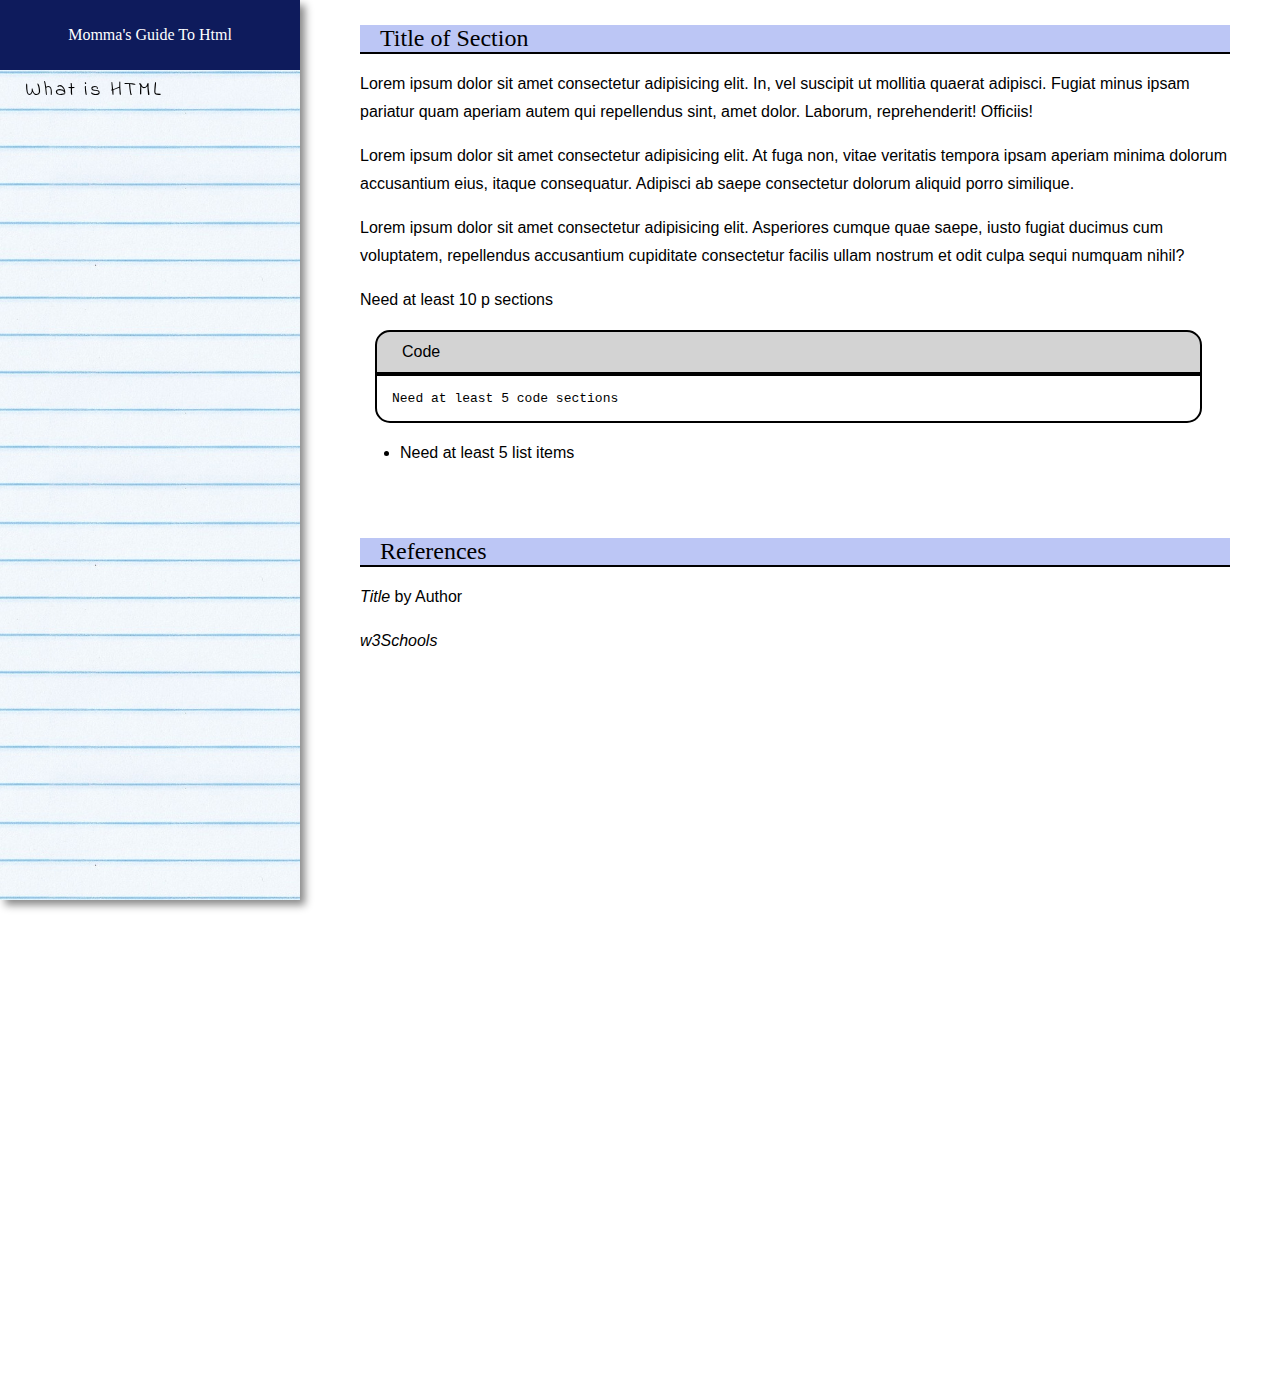
<file: training/htmlgoodies.html>
<!DOCTYPE html>
<html lang="en">

<head>
    <meta charset="UTF-8">
    <meta name="viewport" content="width=device-width, initial-scale=1.0">
    <meta http-equiv="X-UA-Compatible" content="ie=edge">
    <title>Technical Documentation</title>
    <link href="https://fonts.googleapis.com/css?family=Gloria+Hallelujah|Indie+Flower|Luckiest+Guy|Permanent+Marker"
        rel="stylesheet">
    <link rel="stylesheet" href="https://use.fontawesome.com/releases/v5.3.1/css/all.css" integrity="sha384-mzrmE5qonljUremFsqc01SB46JvROS7bZs3IO2EmfFsd15uHvIt+Y8vEf7N7fWAU"
        crossorigin="anonymous">
        <link rel="stylesheet" href="styles/styles.css">
</head>

<body>
    <div class="wrapper">
        <nav id="navbar">
            <header>Momma's Guide To Html</header>
            <ul>
                <li><a href="#title_of_section" class="nav-link">What is HTML</a></li>

            </ul>
        </nav>

        <main id="main-doc">
                <section class="main-section" id="title_of_section">
                        <header><span class="fas fa-check"></span>Title of Section</header>
                        <article>
                            <p>Lorem ipsum dolor sit amet consectetur adipisicing elit. In, vel suscipit ut mollitia quaerat
                                adipisci. Fugiat minus ipsam pariatur quam aperiam autem qui repellendus sint, amet dolor.
                                Laborum, reprehenderit! Officiis!</p>
                            <p>Lorem ipsum dolor sit amet consectetur adipisicing elit. At fuga non, vitae veritatis tempora
                                ipsam aperiam minima dolorum accusantium eius, itaque consequatur. Adipisci ab saepe
                                consectetur dolorum aliquid porro similique.</p>
                            <p>Lorem ipsum dolor sit amet consectetur adipisicing elit. Asperiores cumque quae saepe, iusto
                                fugiat ducimus cum voluptatem, repellendus accusantium cupiditate consectetur facilis ullam
                                nostrum et odit culpa sequi numquam nihil?</p>
                            <p>Need at least 10 p sections
                            </p>
                            <div class="code-section">
                                <div class="code-header"><span class="fas fa-code"></span>Code</div>
                                <div class="code-block">
                                    <code>Need at least 5 code sections</code>
                                </div>
                            </div>
                            <ul>
                                <li>Need at least 5 list items</li>
                            </ul>
                        </article>
                    </section>
            <section class="main-section" id="references">
                <header><span class="fas fa-book-open"></span>References</header>
                <article>
                    <p>
                        <cite>Title</cite> by Author
                    </p>
                    <p><cite>w3Schools</cite></p>
                </article>
            </section>

        </main>
    </div>

</body>


</html>
</file>
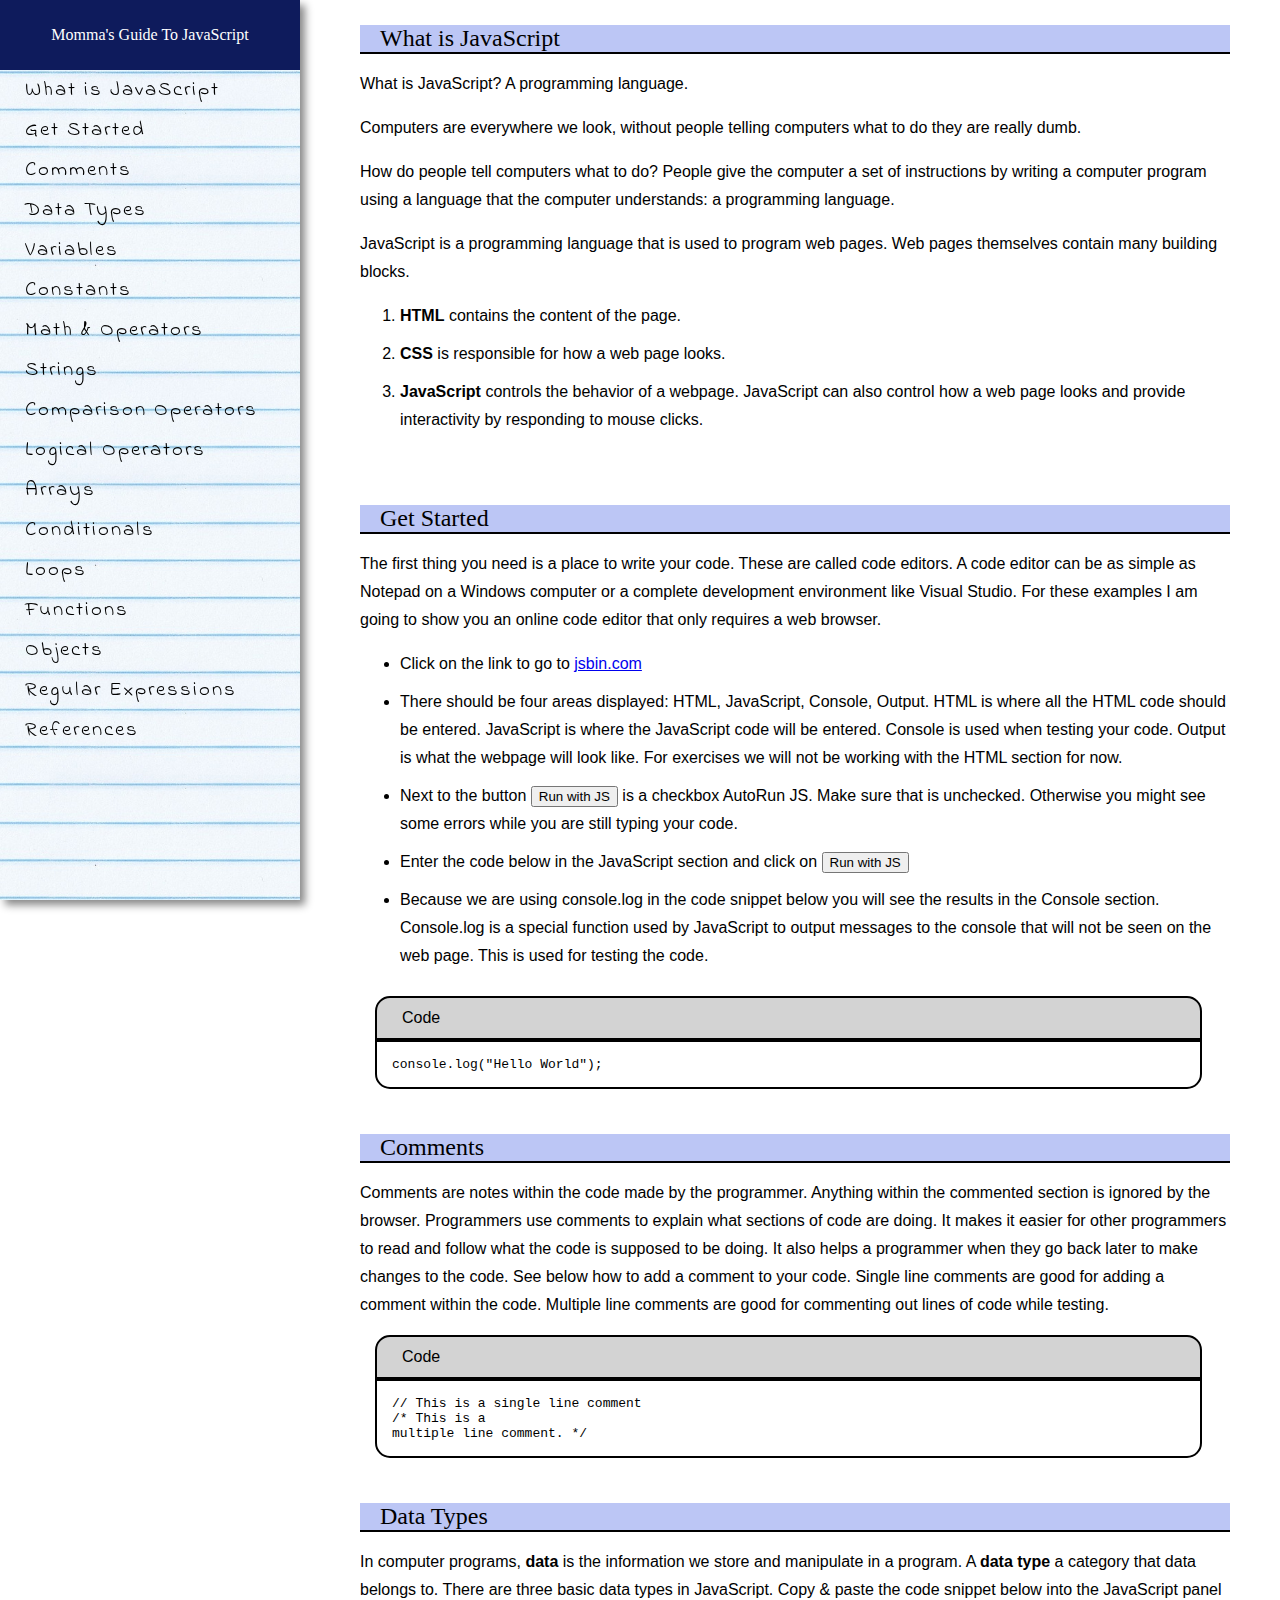
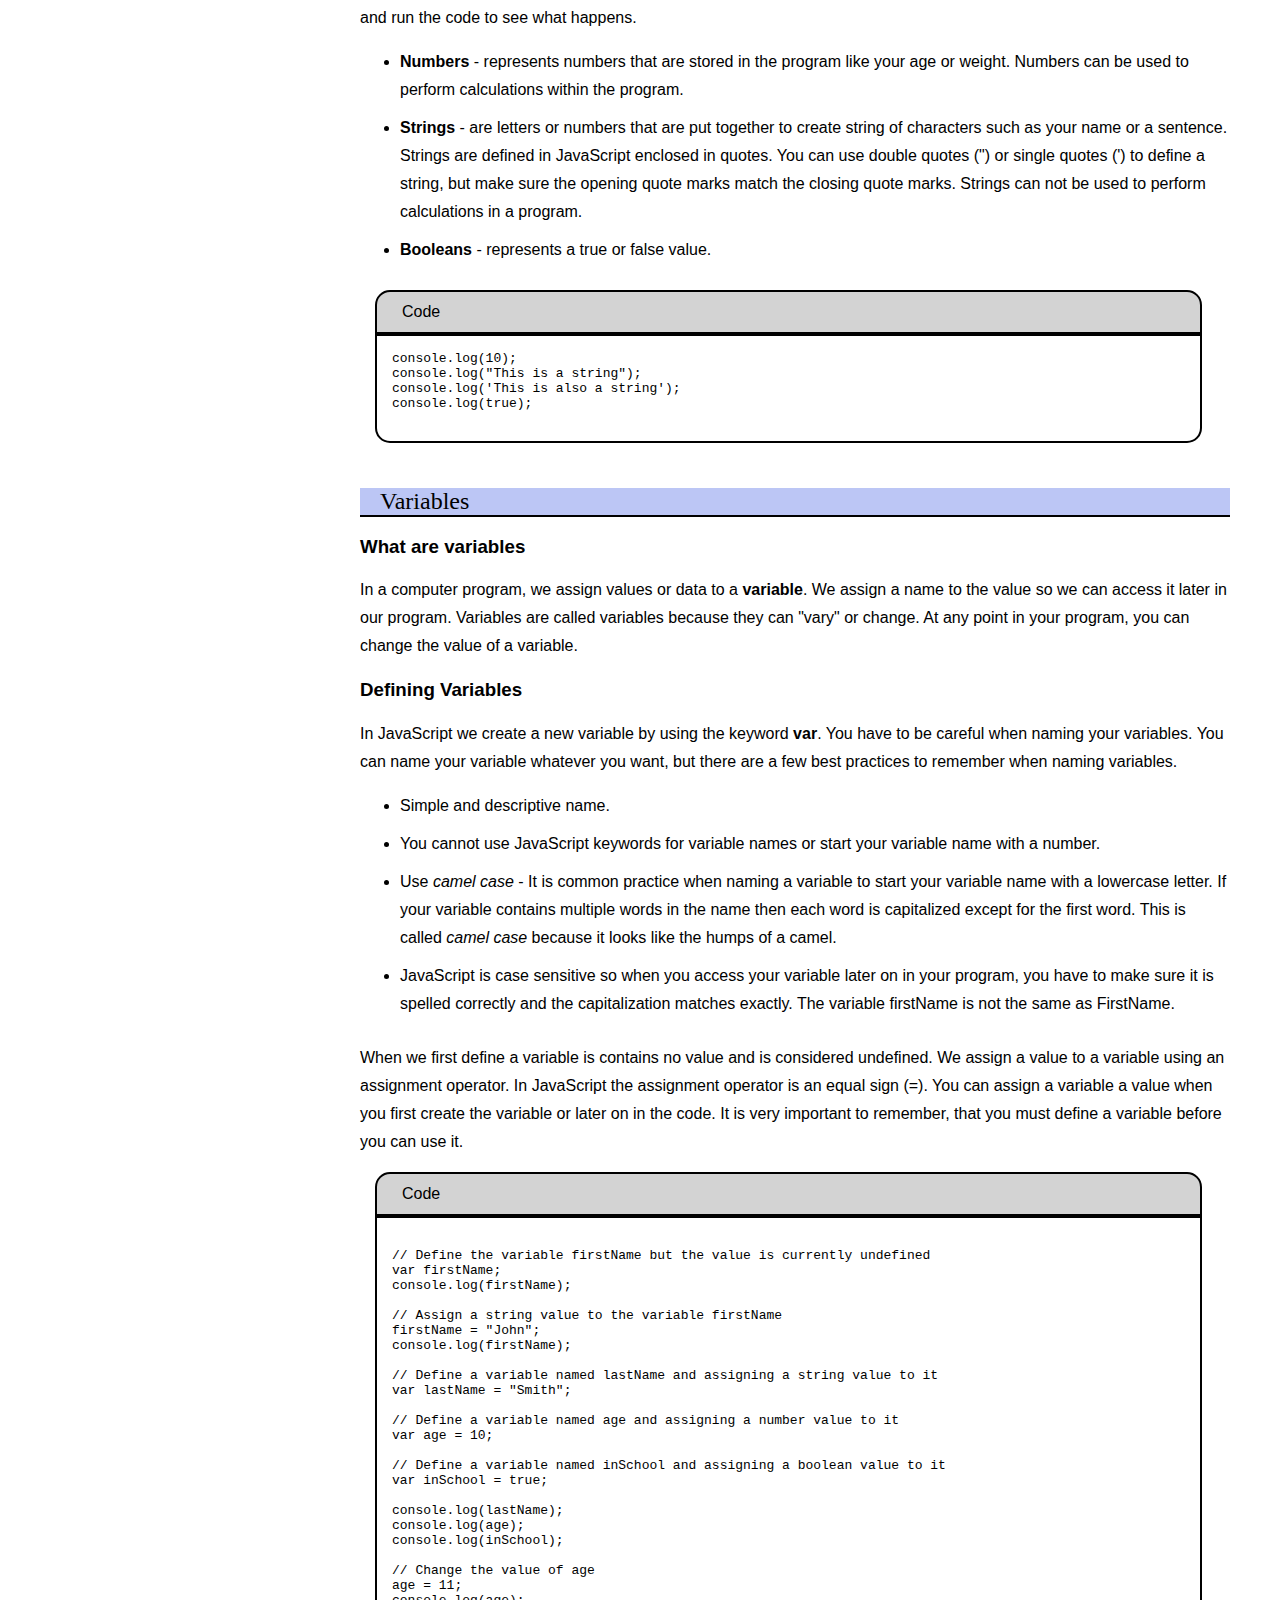
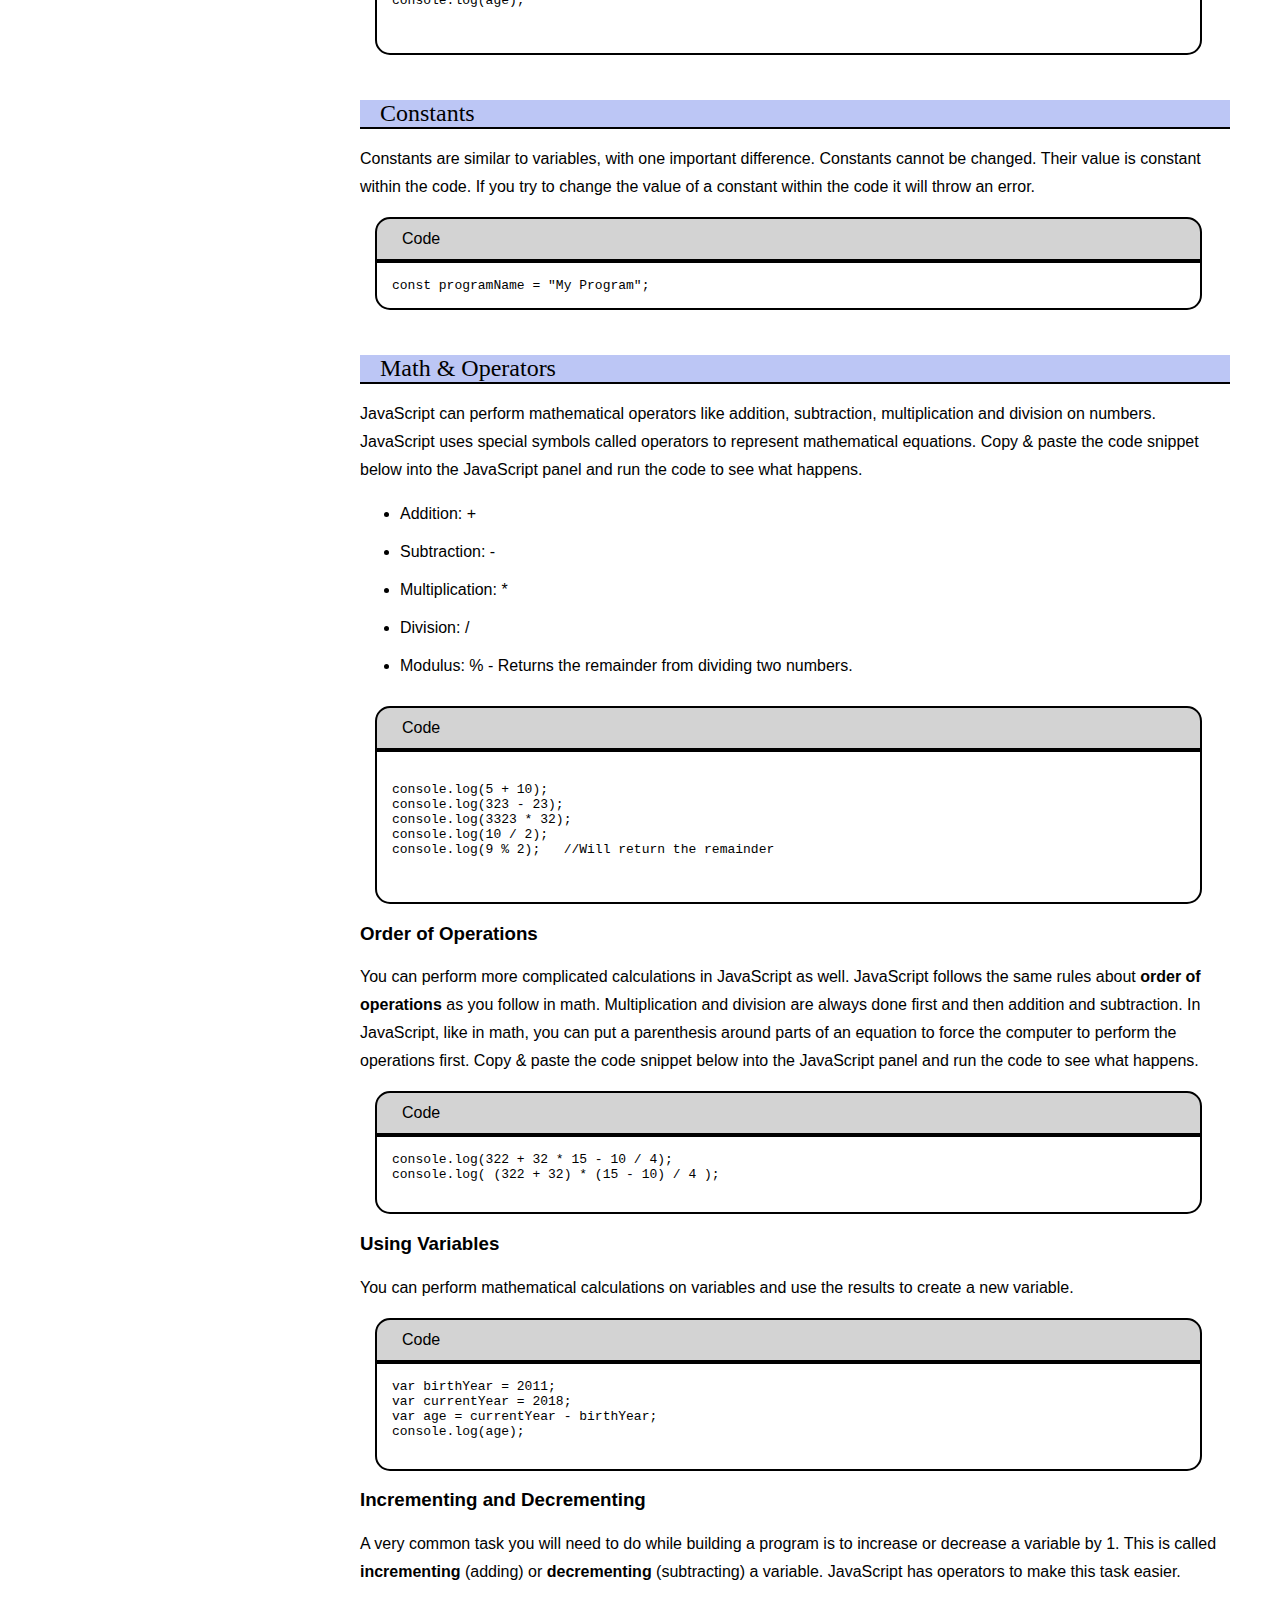
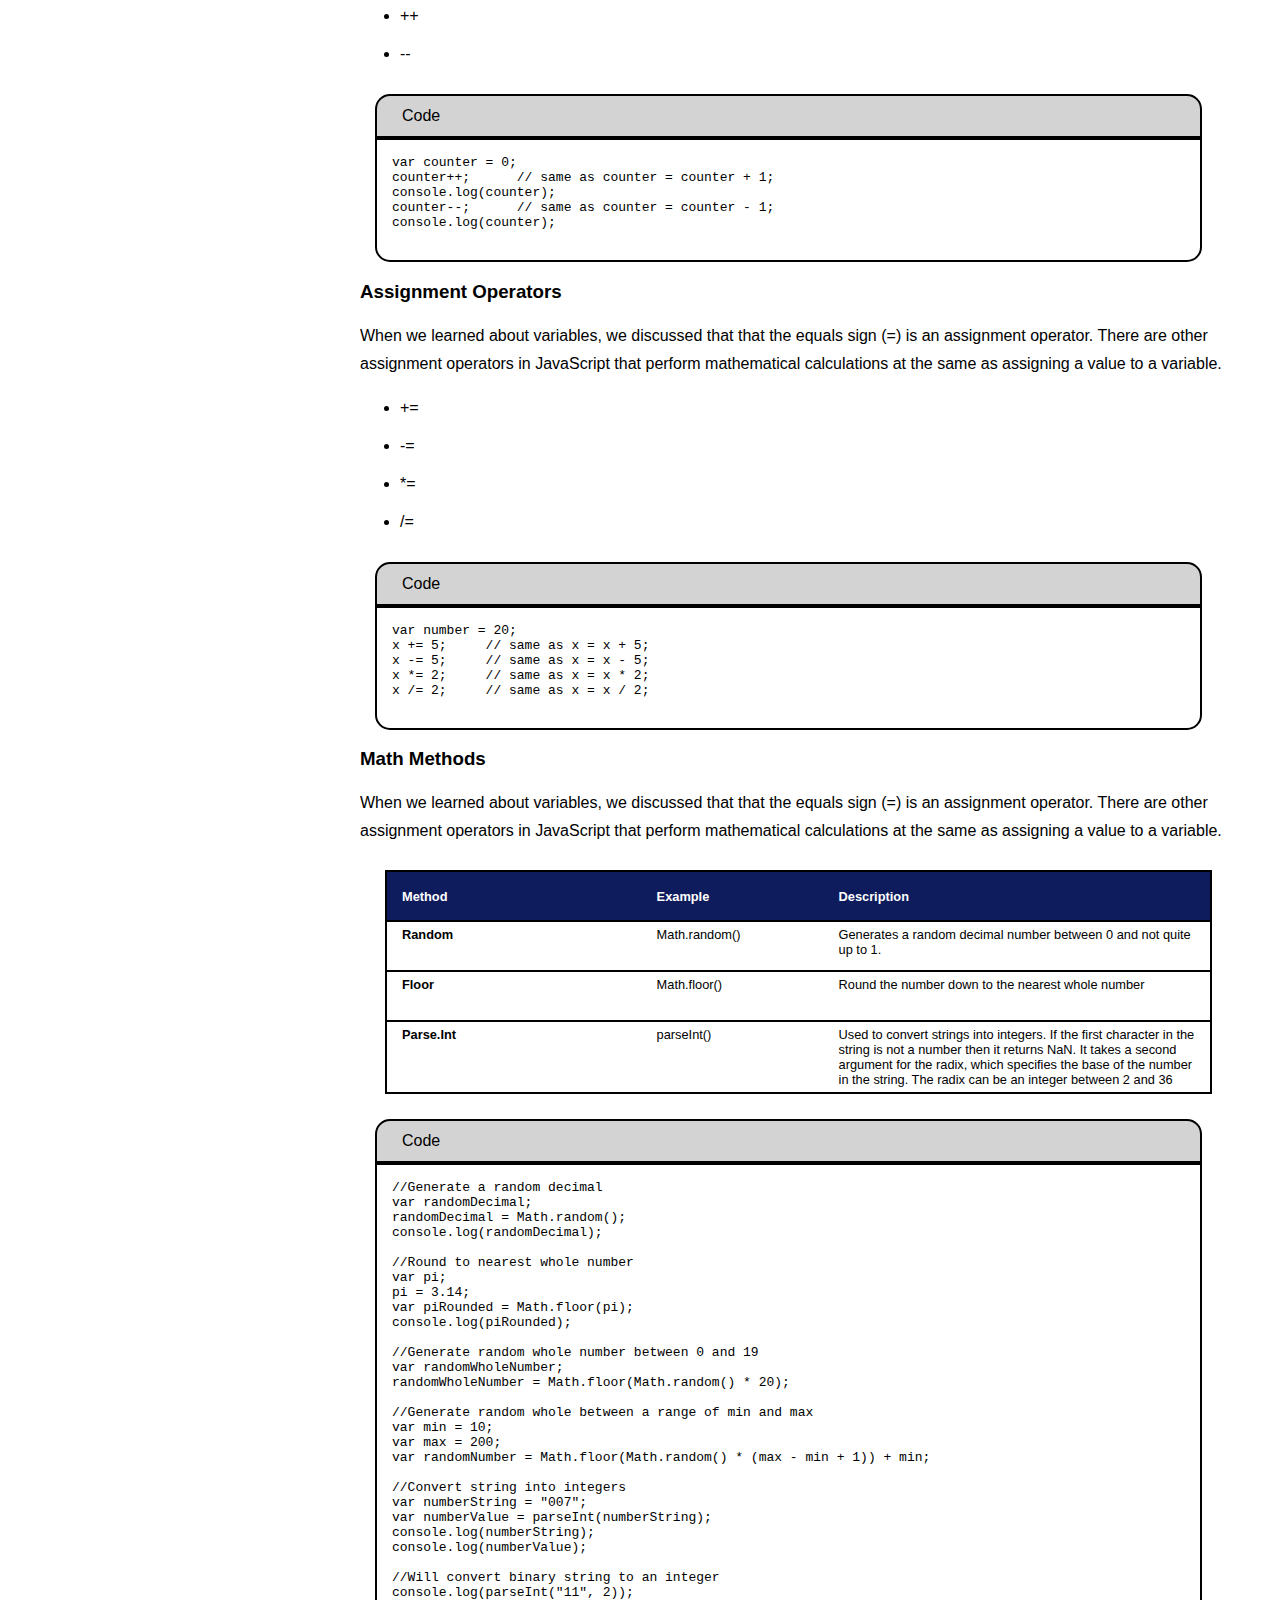
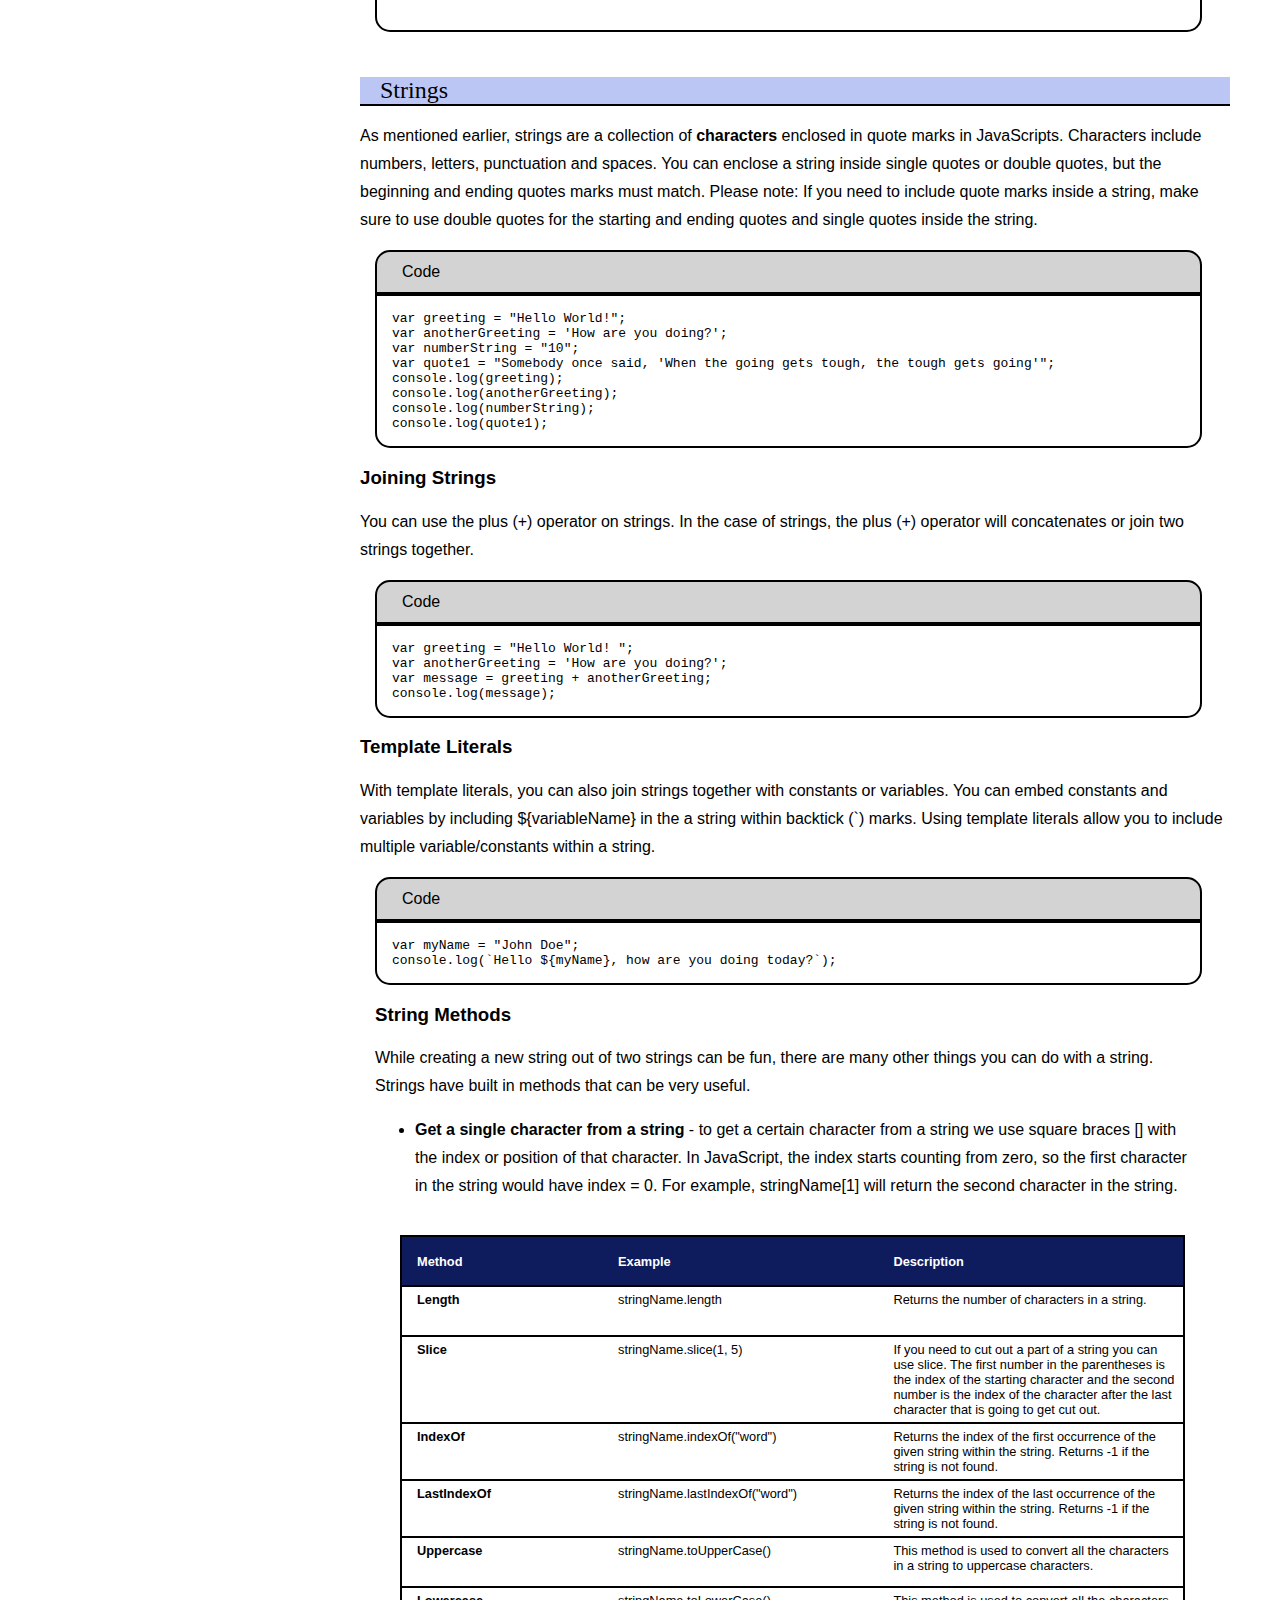
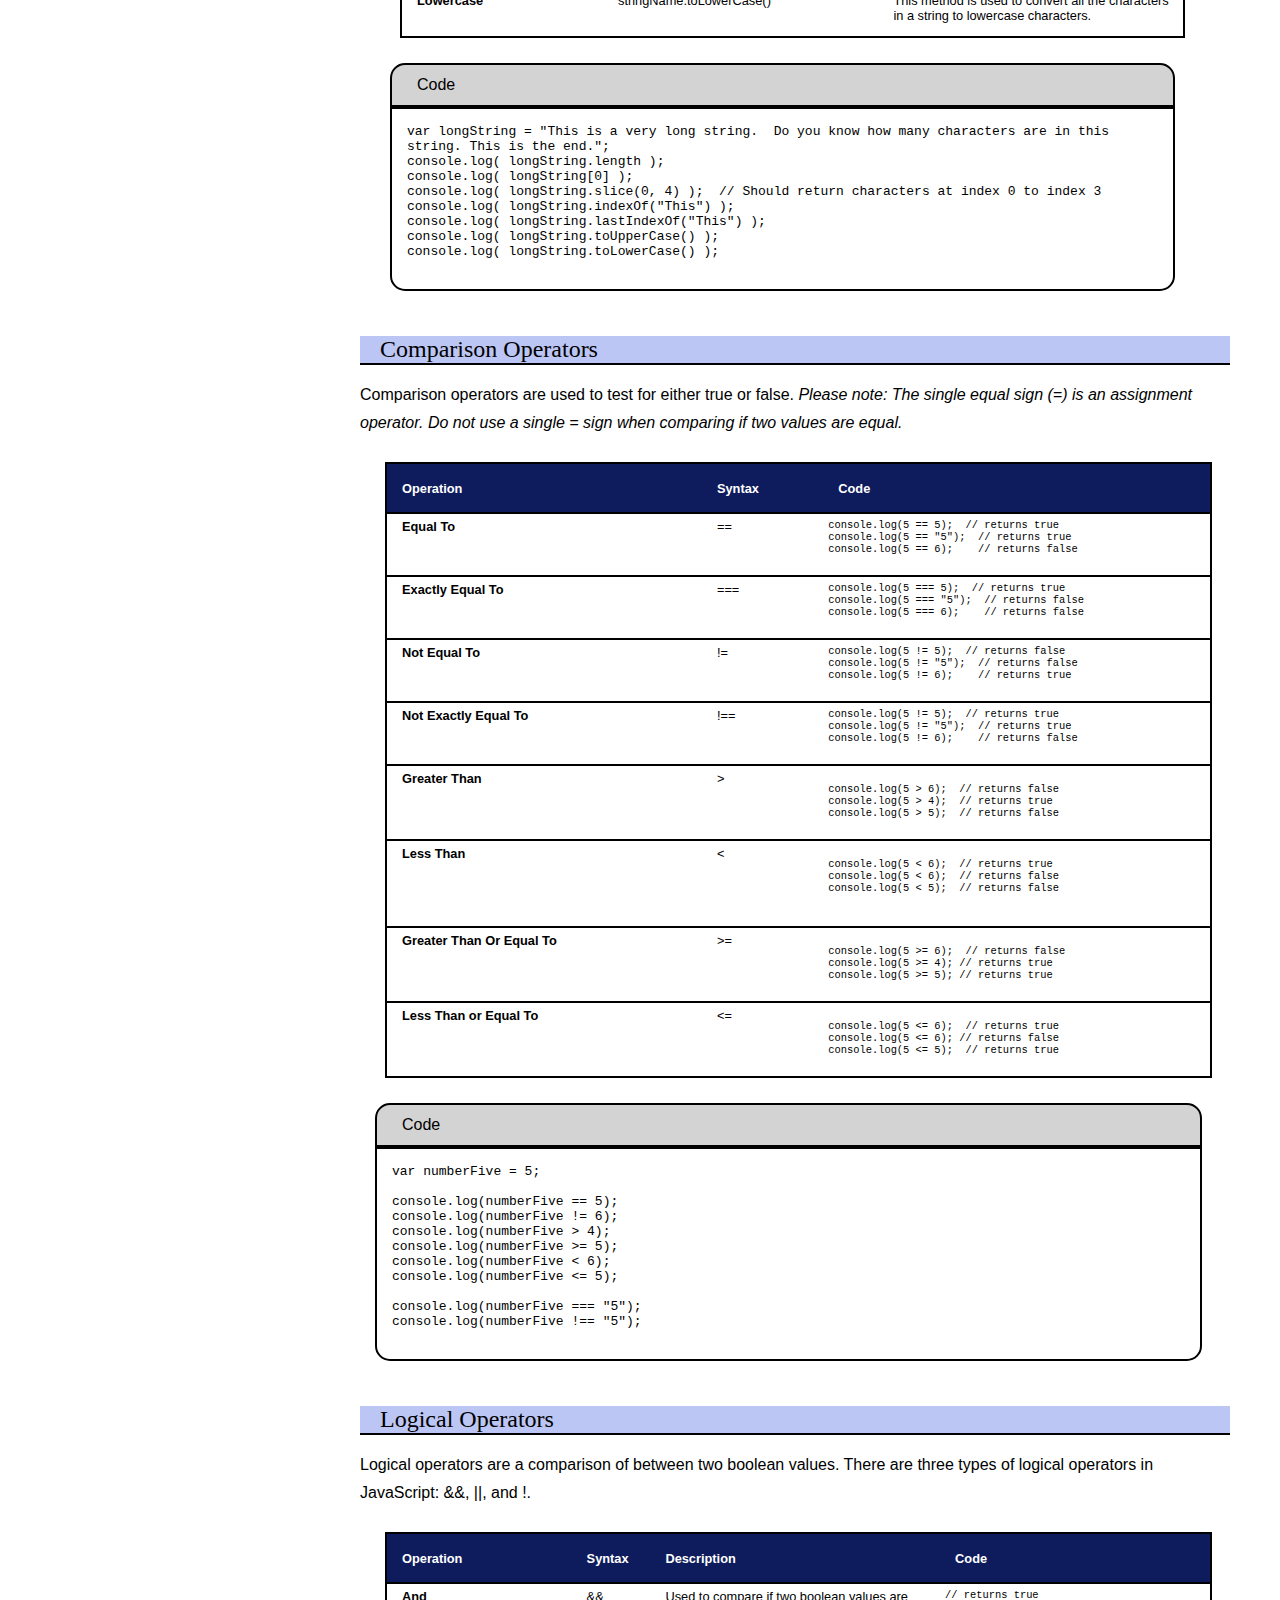
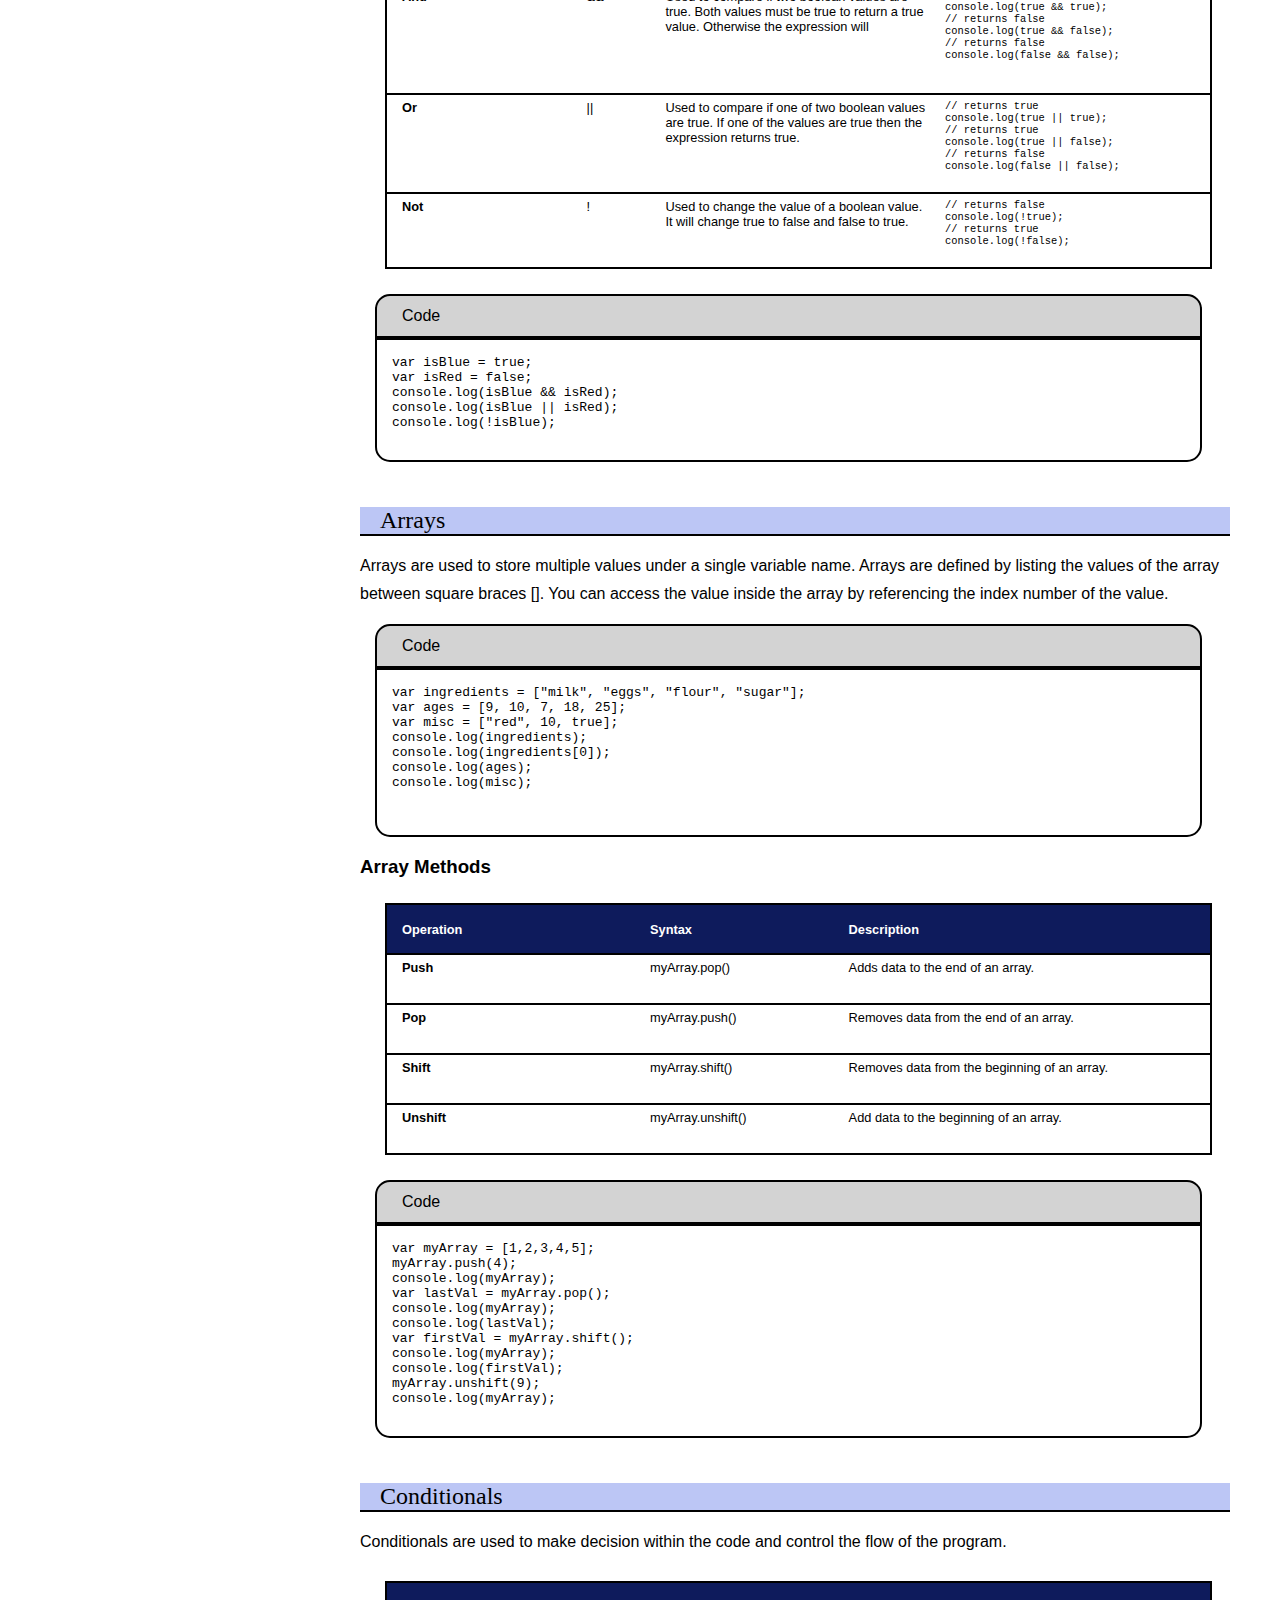
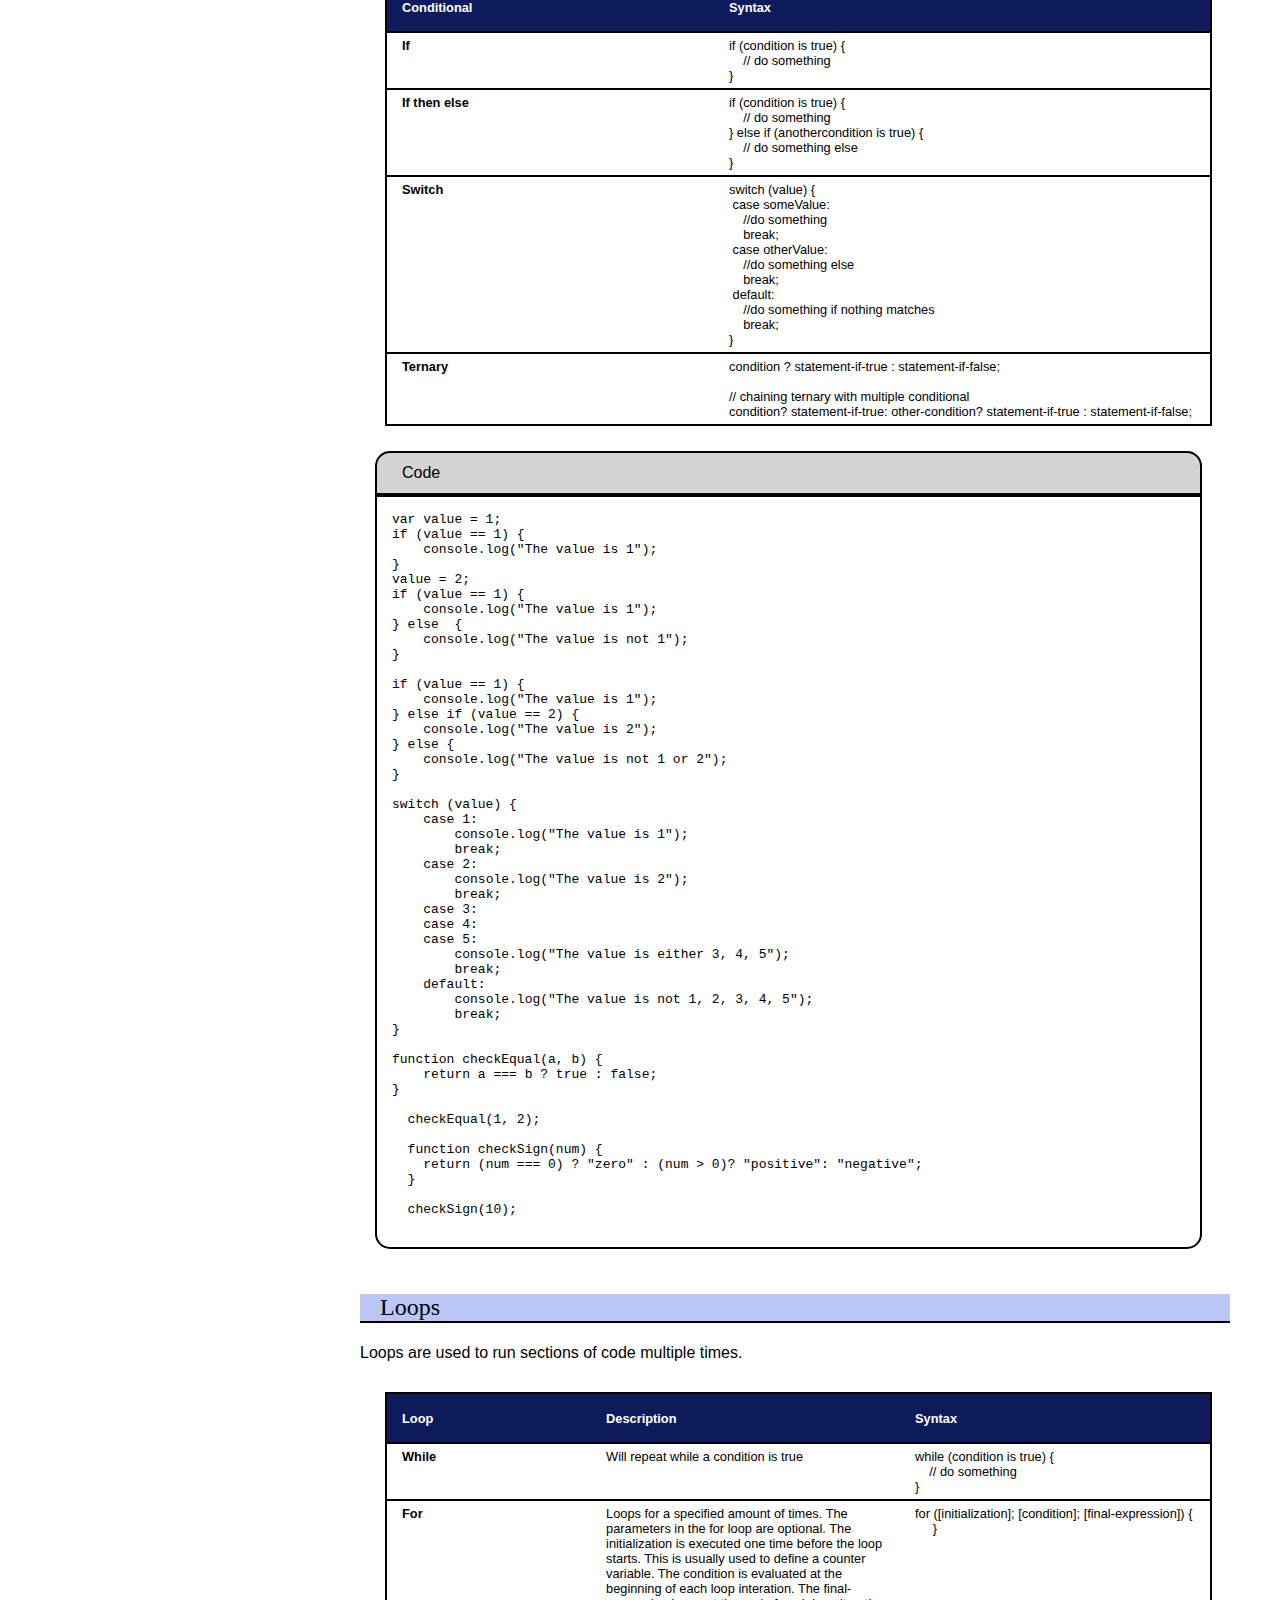
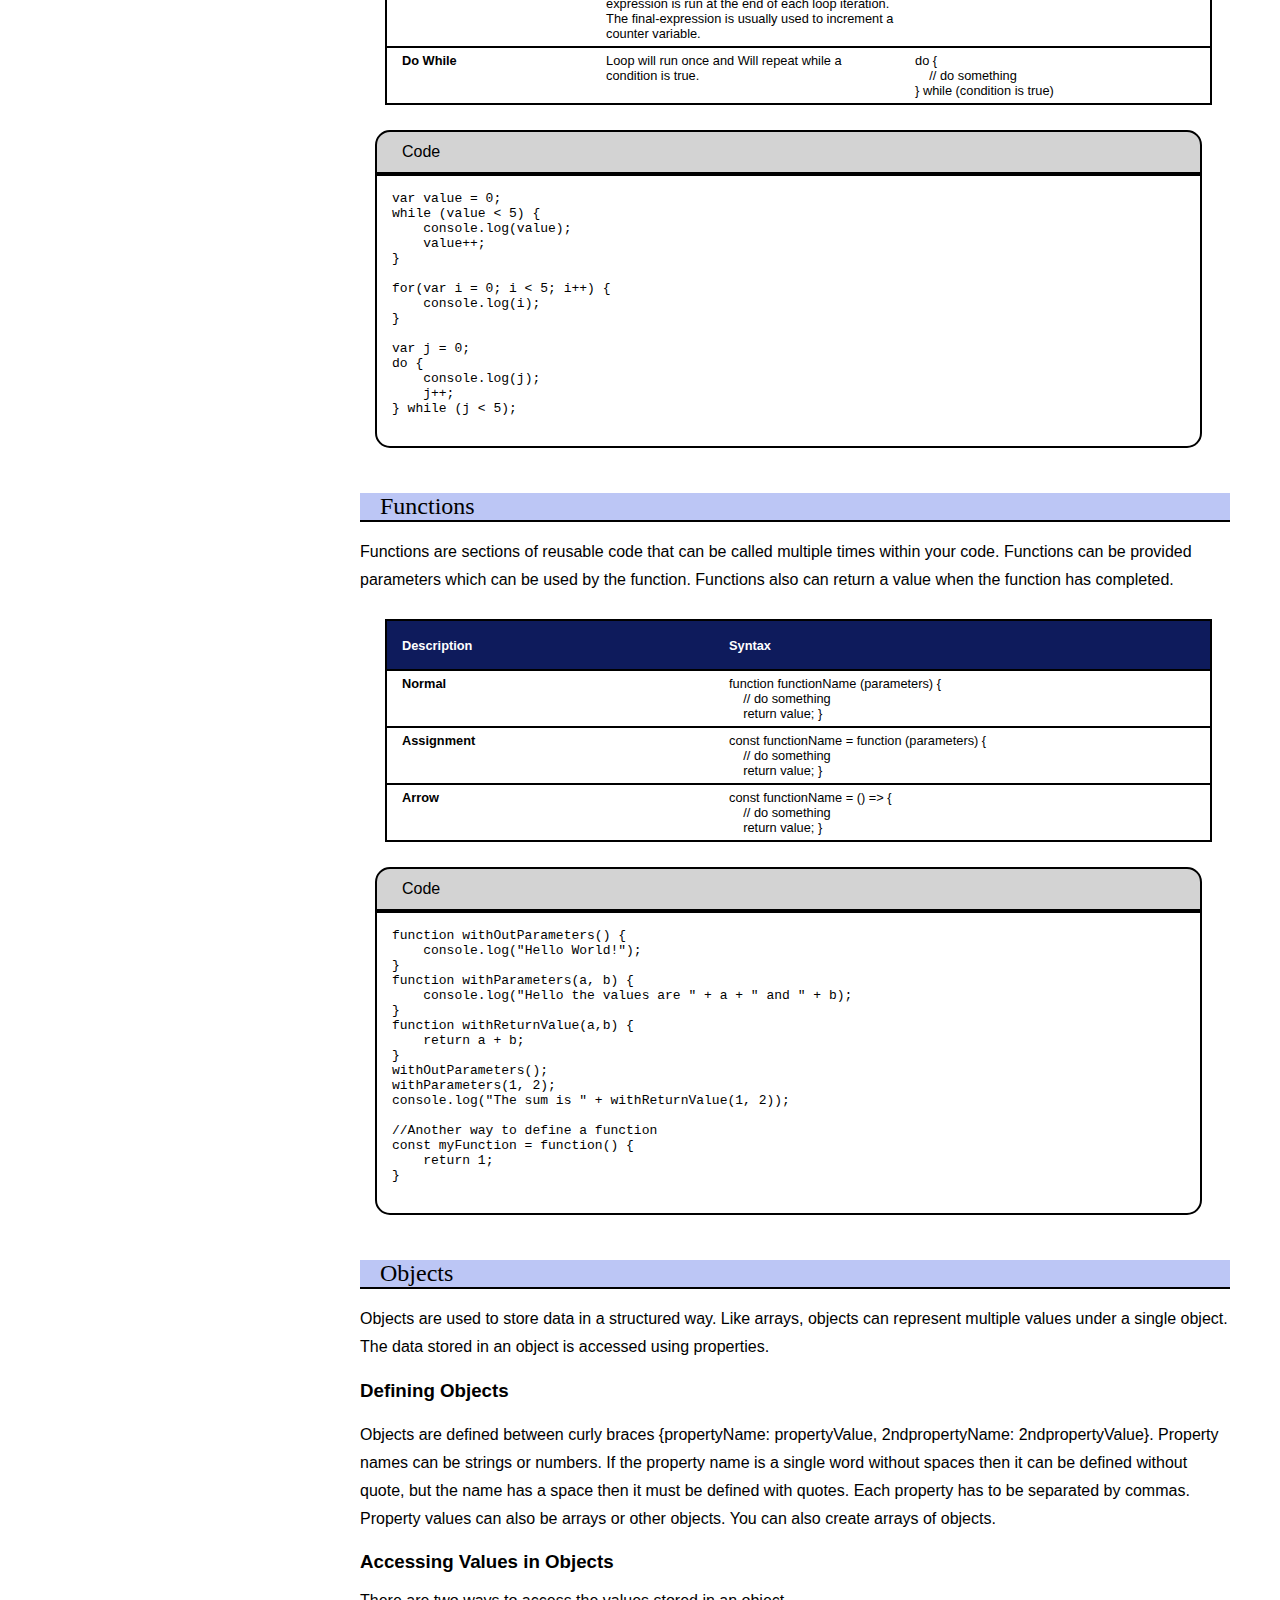
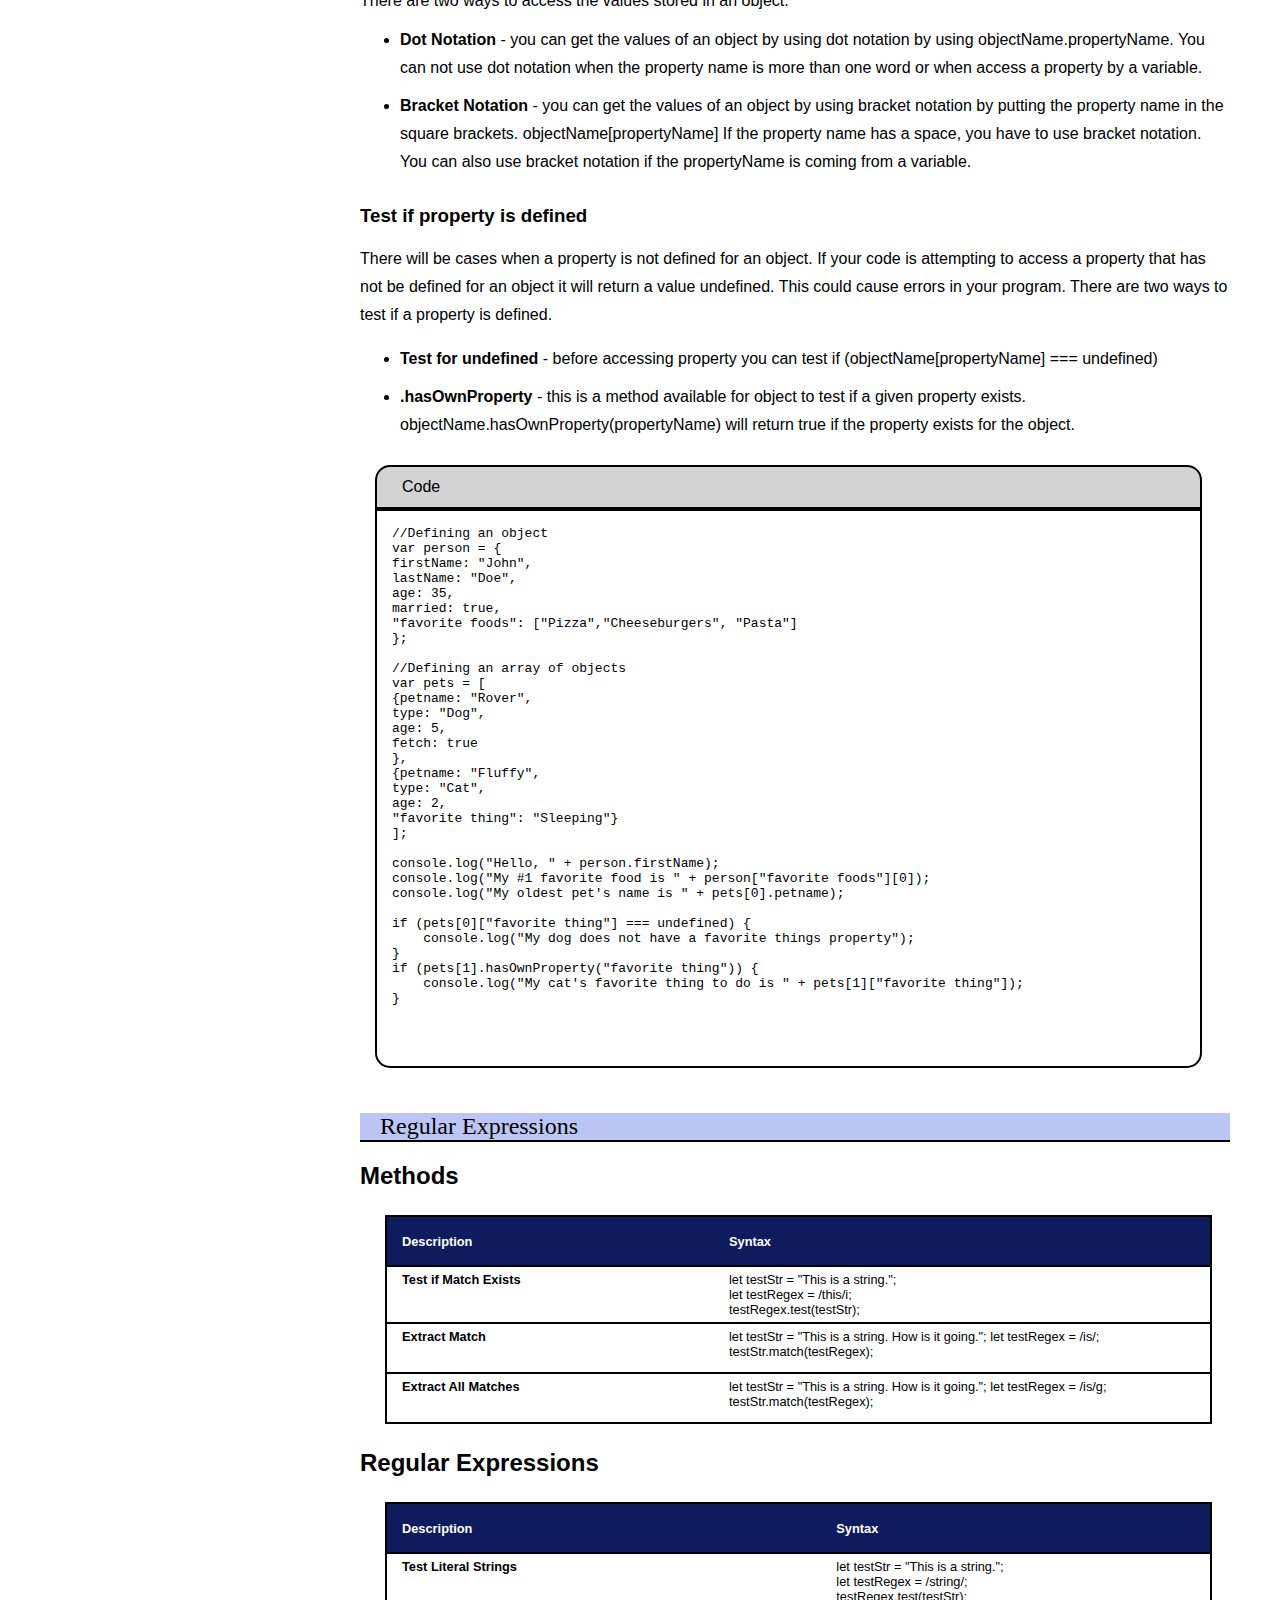
<file: training/javascriptgoodies.html>
<!DOCTYPE html>
<html lang="en">

<head>
    <meta charset="UTF-8">
    <meta name="viewport" content="width=device-width, initial-scale=1.0">
    <meta http-equiv="X-UA-Compatible" content="ie=edge">
    <title>Technical Documentation</title>
    <link href="https://fonts.googleapis.com/css?family=Gloria+Hallelujah|Indie+Flower|Luckiest+Guy|Permanent+Marker"
        rel="stylesheet">
    <link rel="stylesheet" href="https://use.fontawesome.com/releases/v5.3.1/css/all.css" integrity="sha384-mzrmE5qonljUremFsqc01SB46JvROS7bZs3IO2EmfFsd15uHvIt+Y8vEf7N7fWAU"
        crossorigin="anonymous">
    <link rel="stylesheet" href="styles/styles.css">
</head>

<body>
    <div class="wrapper">
        <nav id="navbar">
            <header>Momma's Guide To JavaScript</header>
            <ul>
                <li><a href="#what_is_javascript" class="nav-link">What is JavaScript</a></li>
                <li><a href="#get_started" class="nav-link">Get Started</a></li>
                <li><a href="#comments" class="nav-link">Comments</a></li>
                <li><a href="#data_types" class="nav-link">Data Types</a></li>
                <li><a href="#variables" class="nav-link">Variables</a></li>
                <li><a href="#constants" class="nav-link">Constants</a></li>
                <li><a href="#math_&_operators" class="nav-link">Math & Operators</a></li>
                <li><a href="#strings" class="nav-link">Strings</a></li>
                <li><a href="#comparison_operators" class="nav-link">Comparison Operators</a></li>
                <li><a href="#logical_operators" class="nav-link">Logical Operators</a></li>
                <li><a href="#arrays" class="nav-link">Arrays</a></li>
                <li><a href="#conditionals" class="nav-link">Conditionals</a></li>
                <li><a href="#loops" class="nav-link">Loops</a></li>
                <li><a href="#functions" class="nav-link">Functions</a></li>
                <li><a href="#objects" class="nav-link">Objects</a></li>
                <li><a href="#regular_expressions" class="nav-link">Regular Expressions</a></li>
                <li><a href="#references" class="nav-link">References</a></li>
            </ul>
        </nav>
        <main id="main-doc">
            <section class="main-section" id="what_is_javascript">
                <header><span class="fas fa-question"></span>What is JavaScript</header>
                <article>
                    <p>What is JavaScript? A programming language.</p>

                    <p>Computers are everywhere we look, without people telling computers what to do they are really dumb. </p>

                    <p>How do people tell computers what to do? People give the computer a set of instructions by
                        writing a computer program using a language that the computer understands: a programming
                        language.</p>
                    
                    <p>JavaScript is a programming language that is used to program web pages. Web pages themselves contain many building blocks.</p>
                         <ol>
                             <li><strong>HTML</strong> contains the content of the page.</li>
                             <li><strong>CSS</strong> is responsible for how a web page looks.</li> 
                             <li><strong>JavaScript</strong> controls the behavior of a webpage.  JavaScript can also control how a web page looks and provide interactivity by responding to mouse clicks.</li>
                         </ol>

                </article>
            </section>
            <section class="main-section" id="get_started">
                    <header><span class="fas fa-play-circle"></span>Get Started</header>
                    <article>
                        <p>The first thing you need is a place to write your code.  These are called code editors.  A code editor can be as simple as Notepad on a Windows computer or
                            a complete development environment like Visual Studio.  For these examples I am going to show you an online code editor that only
                            requires a web browser.
                        </p>
                        
                        <ul>
                            <li>Click on the link to go to <a href="http://jsbin.com/?html,js,console,output" target="_blank">jsbin.com</a></li>
                            <li>There should be four areas displayed:  HTML, JavaScript, Console, Output.  HTML is where all the HTML code should be entered.
                                JavaScript is where the JavaScript code will be entered.  Console is used when testing your code.  Output is what the webpage will look like.
                                For exercises we will not be working with the HTML section for now.
                            </li>
                            <li>Next to the button <button>Run with JS</button> is a checkbox AutoRun JS.  Make sure that is unchecked.  Otherwise you might see some 
                                errors while you are still typing your code.
                            </li>
                            <li>Enter the code below in the JavaScript section and click on <button>Run with JS</button></li>
                            <li>Because we are using console.log in the code snippet below you will see the results in the Console section.  Console.log is a special
                                function used by JavaScript to output messages to the console that will not be seen on the web page.  This is used for testing
                                the code. 
                            </li>
                        </ul>
                        <div class="code-section">
                                <div class="code-header"><span class="fas fa-code"></span>Code</div>
                                <div class="code-block">
                                    <code>console.log("Hello World");</code>
                                </div>
                            </div>

                    </article>
                </section>
                <section class="main-section" id="comments">
                        <header><span class="far fa-comment-alt"></span>Comments</header>
                        <article>
                           <p>Comments are notes within the code made by the programmer.  Anything within the commented section 
                               is ignored by the browser.  Programmers use comments to explain what sections of code are doing.  It makes 
                               it easier for other programmers to read and follow what the code is supposed to be doing.  It also
                               helps a programmer when they go back later to make changes to the code.  See below how to add a comment to your code.  
                               Single line comments are good for adding a comment within the code.  Multiple line comments are good 
                               for commenting out lines of code while testing.
                           </p>
                            <div class="code-section">
                                <div class="code-header"><span class="fas fa-code"></span>Code</div>
                                <div class="code-block">
<code>// This is a single line comment 
/* This is a 
multiple line comment. */</code>
                                </div>
                            </div>
                           
                        </article>
                    </section>
                    <section class="main-section" id="data_types">
                            <header><span class="fas fa-table"></span>Data Types</header>
                            <article>
                                <p>In computer programs, <strong>data</strong> is the information we store and manipulate in a program.  A <strong>data type</strong>
                                a category that data belongs to.  There are three basic data types in JavaScript.  Copy & paste the code snippet below into the JavaScript panel 
                                and run the code to see what happens.
                                </p>
                                <ul>
                                    <li><strong>Numbers</strong> - represents numbers that are stored in the program like your age or weight.  Numbers can be used to 
                                        perform calculations within the program.</li>
                                    <li><strong>Strings</strong> - are letters or numbers that are put together to create string of characters such as your name or a sentence.
                                    Strings are defined in JavaScript enclosed in quotes.  You can use double quotes (") or single quotes (') to define a string, but make sure the opening
                                    quote marks match the closing quote marks. Strings can not be used to perform calculations in a program.
                                    </li>
                                    <li><strong>Booleans</strong> - represents a true or false value.</li>
                                </ul>
                                
                                <div class="code-section">
                                    <div class="code-header"><span class="fas fa-code"></span>Code</div>
                                    <div class="code-block">
                                        <code>console.log(10);
console.log("This is a string");
console.log('This is also a string');
console.log(true);
                                        </code>
                                    </div>
                                </div>
                               
                            </article>
                        </section>
                        <section class="main-section" id="variables">
                                <header><span class="fas fa-save"></span>Variables</header>
                                <article>
                                    <h3>What are variables</h3>
                                    <p>In a computer program, we assign values or data to a <strong>variable</strong>.    We assign
                                    a name to the value so we can access it later in our program.  Variables are called variables because they can "vary" or change.  At any point in your program, you 
                                    can change the value of a variable.  </p>
                                    <h3>Defining Variables</h3>
                                   <p>In JavaScript we create a new variable
                                by using the keyword <strong>var</strong>. You have to be careful when naming your variables.  You can name your variable whatever you want, but there are a few best practices 
                                to remember when naming variables.</p>
                                <ul>
                                    <li>Simple and descriptive name.</li>
                                    <li>You cannot use JavaScript keywords for variable names or start your variable name with a number.</li>
                                    <li>Use <em>camel case</em> - It is common practice when naming
                                            a variable to start your variable name with a lowercase letter.  If your variable contains multiple words in the name then 
                                        each word is capitalized except for the first word. This is called <em>camel case</em> because it looks like the humps of a camel.</li>
                                    <li>JavaScript is case sensitive so  when you access
                                            your variable later on in your program, you have to make sure it is spelled correctly and the capitalization matches
                                            exactly.  The variable firstName is not the same as FirstName. </li>
                                </ul>
                           
                            <p>When we first define a variable is contains no value and is 
                                    considered undefined.  We assign a value to a variable using an assignment operator.  In JavaScript the 
                                    assignment operator is an equal sign (=).  You can assign a variable a value when you first create the variable
                                    or later on in the code.  It is very important to remember, that you must define a variable before you can use it.  
                                    </p>
                            <p>
                            </p>

                            <div class="code-section">
                                    <div class="code-header"><span class="fas fa-code"></span>Code</div>
                                    <div class="code-block">
                                        <code>
// Define the variable firstName but the value is currently undefined
var firstName; 
console.log(firstName);

// Assign a string value to the variable firstName
firstName = "John";      
console.log(firstName);

// Define a variable named lastName and assigning a string value to it
var lastName = "Smith";     

// Define a variable named age and assigning a number value to it
var age = 10;     

// Define a variable named inSchool and assigning a boolean value to it
var inSchool = true;     

console.log(lastName);
console.log(age);
console.log(inSchool);

// Change the value of age 
age = 11;
console.log(age);

                                        </code>
                                    </div>
                                </div>

                                </article>
                            </section>
                            <section class="main-section" id="constants">
                                    <header><span class="fas fa-save"></span>Constants</header>
                                    <article>
                                        <p>Constants are similar to variables, with one important difference.  Constants cannot be changed.  Their value is 
                                            constant within the code.  If you try to change the value of a constant within the code it will throw an error.
                                        </p>
                                        <div class="code-section">
                                            <div class="code-header"><span class="fas fa-code"></span>Code</div>
                                            <div class="code-block">
                                                <code>const programName = "My Program";</code>
                                            </div>
                                        </div>
                                      
                                    </article>
                                </section>
                    <section class="main-section" id="math_&_operators">
                            <header><span class="fas fa-calculator"></span>Math & Operators</header>
                            <article>

                                <p>JavaScript can perform mathematical operators like addition, subtraction, multiplication and division on numbers.  JavaScript
                                    uses special symbols called operators to represent mathematical equations.  Copy & paste the code snippet below into the JavaScript panel 
                                    and run the code to see what happens.
                                </p>
                                <ul>
                                    <li>Addition:  + </li>
                                    <li>Subtraction:  - </li>
                                    <li>Multiplication:  * </li>
                                    <li>Division:  /</li>
                                    <li>Modulus: % - Returns the remainder from dividing two numbers.</li>
                                </ul>

                                <div class="code-section">
                                    <div class="code-header"><span class="fas fa-code"></span>Code</div>
                                    <div class="code-block">
                                        <code>
console.log(5 + 10);
console.log(323 - 23);
console.log(3323 * 32);
console.log(10 / 2);
console.log(9 % 2);   //Will return the remainder

                                        </code>
                                    </div>
                                </div>
                                <h3>Order of Operations</h3>
                                <p>You can perform more complicated calculations in JavaScript as well.  JavaScript follows the same rules 
                                    about <strong>order of operations</strong> as you follow in math.  Multiplication and division are always
                                    done first and then addition and subtraction.  In JavaScript, like in math, you can put a parenthesis around
                                    parts of an equation to force the computer to perform the operations first.  Copy & paste the code snippet below into the JavaScript panel 
                                    and run the code to see what happens.
                                </p>
                                <div class="code-section">
                                        <div class="code-header"><span class="fas fa-code"></span>Code</div>
                                        <div class="code-block">
                                            <code>console.log(322 + 32 * 15 - 10 / 4);
console.log( (322 + 32) * (15 - 10) / 4 );
                                            </code>
                                        </div>
                                    </div>
                                    <h3>Using Variables</h3>
                                    <p>You can perform mathematical calculations on variables and use the results to create a new variable.</p>
                                    <div class="code-section">
                                            <div class="code-header"><span class="fas fa-code"></span>Code</div>
                                            <div class="code-block">
                                                <code>var birthYear = 2011;
var currentYear = 2018;
var age = currentYear - birthYear;
console.log(age);
                                                </code>
                                            </div>
                                        </div>
                                        <h3>Incrementing and Decrementing</h3>
                                        <p>A very common task you will need to do while building a program is to increase or decrease a variable by 1.  This is called <strong>incrementing</strong> (adding)
                                        or <strong>decrementing</strong> (subtracting) a variable.  JavaScript has operators to make this task easier.
                                        </p>
                                        <ul>
                                            <li>++</li>
                                            <li>--</li>
                                        </ul>
                                        
                                        <div class="code-section">
                                                <div class="code-header"><span class="fas fa-code"></span>Code</div>
                                                <div class="code-block">
                                                    <code>var counter = 0;
counter++;      // same as counter = counter + 1;
console.log(counter);
counter--;      // same as counter = counter - 1;
console.log(counter);
                                                    </code>
                                                </div>
                                            </div>
                                            <h3>Assignment Operators</h3>
                                            <p>When we learned about variables, we discussed that that the equals sign (=) is an 
                                                assignment operator.  There are other assignment operators in JavaScript that perform mathematical
                                                calculations at the same as assigning a value to a variable.
                                            </p>
                                            <ul>
                                                <li>+=</li>
                                                <li>-=</li>
                                                <li>*=</li>
                                                <li>/=</li>
                                            </ul>
                                            <div class="code-section">
                                                    <div class="code-header"><span class="fas fa-code"></span>Code</div>
                                                    <div class="code-block">
                                                        <code>var number = 20;
x += 5;     // same as x = x + 5;
x -= 5;     // same as x = x - 5;
x *= 2;     // same as x = x * 2;
x /= 2;     // same as x = x / 2;
                                                        </code>
                                                    </div>
                                                </div>
                                                <h3>Math Methods</h3>
                                                <p>When we learned about variables, we discussed that that the equals sign (=) is an 
                                                    assignment operator.  There are other assignment operators in JavaScript that perform mathematical
                                                    calculations at the same as assigning a value to a variable.
                                                </p>
                                                <table class="section-table">
                                                        <thead>
                                                            <tr>
                                                        <th>Method</td>
                                                        <th>Example</th>
                                                        <th>Description</td>
                                                        </tr>
                                                        </thead>
                                                        <tbody>
                                                        <tr>
                                                            <td>Random</td>
                                                            <td>Math.random()</td>
                                                            <td>Generates a random decimal number between 0 and not quite up to 1.</td>
                                                        </tr>
                                                        <tr>
                                                                <td>Floor</td>
                                                                <td>Math.floor()</td>
                                                                <td>Round the number down to the nearest whole number</td>
                                                            </tr>
                                                            <tr>
                                                                    <td>Parse.Int</td>
                                                                    <td>parseInt()</td>
                                                                    <td>Used to convert strings into integers.  If the first character
                                                                        in the string is not a number then it returns NaN.  It takes a second argument for the radix, 
                                                                        which specifies the base of the number in the string. The radix can be an integer between 2 and 36
                                                                    </td>
                                                                </tr>
                                                    </tbody>
                                                    </table>
                                                <div class="code-section">
                                                        <div class="code-header"><span class="fas fa-code"></span>Code</div>
                                                        <div class="code-block">
                                                            <code>//Generate a random decimal
var randomDecimal;
randomDecimal = Math.random();
console.log(randomDecimal);

//Round to nearest whole number
var pi;
pi = 3.14;
var piRounded = Math.floor(pi);
console.log(piRounded);

//Generate random whole number between 0 and 19
var randomWholeNumber;
randomWholeNumber = Math.floor(Math.random() * 20);

//Generate random whole between a range of min and max
var min = 10;
var max = 200;
var randomNumber = Math.floor(Math.random() * (max - min + 1)) + min;

//Convert string into integers
var numberString = "007";
var numberValue = parseInt(numberString);
console.log(numberString);
console.log(numberValue);

//Will convert binary string to an integer
console.log(parseInt("11", 2));
                                                            </code>
                                                        </div>
                                                    </div>
                                </article>
                        </section>
                        <section class="main-section" id="strings">
                            <header><span class="fas fa-quote-left"></span>Strings</header>
                            <article>
                                <p>As mentioned earlier, strings are a collection of <strong>characters</strong> enclosed in quote marks in JavaScripts.  Characters include numbers,
                                    letters, punctuation and spaces.  You can enclose a string inside single quotes or double quotes, but the beginning and ending quotes marks must match.  Please note:  If you
                                    need to include quote marks inside a string, make sure to use double quotes for the starting and ending quotes and single quotes inside the string.
                                </p>
                                <div class="code-section">
                                    <div class="code-header"><span class="fas fa-code"></span>Code</div>
                                    <div class="code-block">
                                        <code>var greeting = "Hello World!";
var anotherGreeting = 'How are you doing?';
var numberString = "10";
var quote1 = "Somebody once said, 'When the going gets tough, the tough gets going'";
console.log(greeting);
console.log(anotherGreeting);
console.log(numberString);
console.log(quote1);</code>
                                    </div>
                                </div>
                                <h3>Joining Strings</h3>
                                <p>You can use the plus (+) operator on strings.  In the case of strings,
                                    the plus (+) operator will concatenates or join two strings together.
                                </p>
                                <div class="code-section">
                                        <div class="code-header"><span class="fas fa-code"></span>Code</div>
                                        <div class="code-block">
                                            <code>var greeting = "Hello World! ";
var anotherGreeting = 'How are you doing?';
var message = greeting + anotherGreeting;
console.log(message);</code>
                                        </div>
                                    </div>
                                    <h3>Template Literals</h3>
                                    <p> With template literals, you can also join strings together with constants or variables.
                                        You can embed constants and variables by including ${variableName} in the a string within backtick (`) marks.  Using
                                        template literals allow you to include multiple variable/constants within a string.
                                    </p>
                                    <div class="code-section">
                                            <div class="code-header"><span class="fas fa-code"></span>Code</div>
                                            <div class="code-block">
                                                    <code>var myName = "John Doe";
console.log(`Hello ${myName}, how are you doing today?`);
</code>
                                            </div>
                                    
                                    <h3>String Methods</h3>
                                    <p>While creating a new string out of two strings can be fun, there are many other things you can do with
                                        a string.  Strings have built in methods that can be very useful.
                                    </p>
                                    <ul>
                                        <li><strong>Get a single character from a string</strong> - to get a certain character from 
                                        a string we use square braces [] with the index or position of that character.  In JavaScript, the 
                                        index starts counting from zero, so the first character in the string would have index = 0.  For example, stringName[1] 
                                        will return the second character in the string.
                                        </li>

                                    </ul>
                                    <table class="section-table">
                                            <thead>
                                                <tr>
                                            <th>Method</td>
                                            <th>Example</th>
                                            <th>Description</td>
                                            </tr>
                                            </thead>
                                            <tbody>
                                            <tr>
                                                <td>Length</td>
                                                <td>stringName.length</td>
                                                <td>Returns the number of characters in a string.</td>
                                            </tr>
                                            <tr>
                                                <td>Slice</td>
                                                <td>stringName.slice(1, 5)</td>
                                                <td> If you need to cut out a part of a string you can use slice.
                                                        The first number in the parentheses is the index of the starting character and the second number is the index of the character
                                                        after the last character that is going to get cut out.</td>
                                            </tr>
                                            <tr>
                                                    <td>IndexOf</td>
                                                    <td>stringName.indexOf("word")</td>
                                                    <td>Returns the index of the first occurrence of the given string within the string. 
                                                            Returns -1 if the string is not found.
                                                    </td>
                                                </tr>
                                                <tr>
                                                        <td>LastIndexOf</td>
                                                        <td>stringName.lastIndexOf("word")</td>
                                                        <td>Returns the index of the last occurrence of the given string within the string.
                                                            Returns -1 if the string is not found.
                                                        </td>
                                                    </tr>
                                            <tr>
                                                <td>Uppercase</td>
                                                <td>stringName.toUpperCase()</td>
                                                <td>This method is used to convert all the characters in a 
                                                        string to uppercase characters.</td>
                                            </tr>
                                            <tr>
                                                <td>Lowercase</td>
                                                <td>stringName.toLowerCase()</td>
                                                <td>This method is used to convert all the characters in a 
                                                        string to lowercase characters.</td>
                                            </tr>
                                        </tbody>
                                        </table>
                                    <div class="code-section">
                                            <div class="code-header"><span class="fas fa-code"></span>Code</div>
                                            <div class="code-block">
                                                <code>var longString = "This is a very long string.  Do you know how many characters are in this string. This is the end.";
console.log( longString.length );
console.log( longString[0] );
console.log( longString.slice(0, 4) );  // Should return characters at index 0 to index 3
console.log( longString.indexOf("This") );
console.log( longString.lastIndexOf("This") );
console.log( longString.toUpperCase() );
console.log( longString.toLowerCase() );
                                                </code>
                                            </div>
                                        </div>

                            </article>
                        </section>
                        <section class="main-section" id="comparison_operators">
                                <header><span class="fas fa-equals"></span>Comparison Operators</header>
                                <article>
                                    <p>Comparison operators are used to test for either true or false.  <em>Please note:  The single equal sign (=) is an assignment
                                        operator.  Do not use a single = sign when comparing if two values are equal.</em>
                                    </p>
                                    <table class="section-table">
                                        <thead>
                                            <tr>
                                        <th>Operation</th> 
                                        <th>Syntax</td>
                                        <th><span class="fas fa-code"></span>Code</td>
                                        </tr>
                                        </thead>
                                        <tbody>
                                        <tr>
                                            <td>Equal To</td>
                                            <td>==</td>
                                            <td><code>console.log(5 == 5);  // returns true
console.log(5 == "5");  // returns true
console.log(5 == 6);    // returns false</code></td>
                                        </tr>
                                        <tr><td>Exactly Equal To</td>
                                            <td>===</td>
                                            <td><code>console.log(5 === 5);  // returns true
console.log(5 === "5");  // returns false
console.log(5 === 6);    // returns false</code></td>
                                        </tr>
                                        <tr>
                                            <td>Not Equal To</td>
                                            <td>!=</td>
                                            <td><code>console.log(5 != 5);  // returns false
console.log(5 != "5");  // returns false
console.log(5 != 6);    // returns true</code></td>
                                        </tr>
                                        <tr>
                                            <td>Not Exactly Equal To</td>
                                            <td>!==</td>
                                            <td><code>console.log(5 != 5);  // returns true
console.log(5 != "5");  // returns true
console.log(5 != 6);    // returns false</code></td>
                                        </tr>
                                        <tr>
                                            <td>Greater Than</td>
                                            <td>&gt;</td>
                                            <td>
<code>
console.log(5 &gt; 6);  // returns false
console.log(5 &gt; 4);  // returns true
console.log(5 &gt; 5);  // returns false</code>
</td>
                                        </tr>
                                        <tr>
                                            <td>Less Than</td>
                                            <td>&lt;</td>
                                            <td>
<code>
console.log(5 &lt; 6);  // returns true
console.log(5 &lt; 6);  // returns false
console.log(5 &lt; 5);  // returns false
        </code>
                                            </td>
                                        </tr>
                                        <tr>
                                            <td>Greater Than Or Equal To</td>
                                            <td>&gt;=</td>
                                            <td>
<code>
console.log(5 &gt;= 6);  // returns false
console.log(5 &gt;= 4); // returns true
console.log(5 &gt;= 5); // returns true  </code></td>
                                        </tr>
                                        <tr>
                                            <td>Less Than or Equal To</td>
                                            <td>&lt;=</td>
                                            <td>
<code>
console.log(5 &lt;= 6);  // returns true
console.log(5 &lt;= 6); // returns false
console.log(5 &lt;= 5);  // returns true 
</code></td>
                                        </tr>
                                    </tbody>
                                    </table>
                                    <div class="code-section">
                                        <div class="code-header"><span class="fas fa-code"></span>Code</div>
                                        <div class="code-block">
                                            <code>var numberFive = 5;

console.log(numberFive == 5);
console.log(numberFive != 6);
console.log(numberFive &gt; 4);
console.log(numberFive &gt;= 5);
console.log(numberFive &lt; 6);
console.log(numberFive &lt;= 5);
                                                    
console.log(numberFive === "5");
console.log(numberFive !== "5");
                                            </code>
                                        </div>
                                    </div>

                                </article>
                            </section>
                            <section class="main-section" id="logical_operators">
                                    <header><span class="fas fa-check"></span>Logical Operators</header>
                                    <article>
                                        <p>Logical operators are a comparison of between two boolean values.  There are three types
                                            of logical operators in JavaScript:  &&, ||, and !.
                                        </p>
                                        <table class="section-table">
                                                <thead>
                                                    <tr>
                                                <th>Operation</th> 
                                                <th>Syntax</td>
                                                <th>Description</th>
                                                <th><span class="fas fa-code"></span>Code</td>
                                                </tr>
                                                </thead>
                                                <tbody>
                                                <tr>
                                                    <td>And</td>
                                                    <td>&&</td>
                                                    <td>Used to compare if two boolean values are true.  Both values must be true to return a true value.  Otherwise the expression will</td>
                                                    <td><code>// returns true
console.log(true && true);  
// returns false
console.log(true && false);  
// returns false
console.log(false && false);  
        </code></td>
                                                </tr>
                                                <tr><td>Or</td>
                                                    <td>||</td>
                                                    <td>Used to compare if one of two boolean values are true.  If one of the values are true then the expression returns true.</td>
                                                    <td><code>// returns true
console.log(true || true);  
// returns true
console.log(true || false);  
// returns false
console.log(false || false);    </code></td>
                                                </tr>
                                                <tr>
                                                    <td>Not</td>
                                                    <td>!</td>
                                                    <td>Used to change the value of a boolean value.  It will change true to false and false to true.</td>
                                                    <td><code>// returns false
console.log(!true);  
// returns true
console.log(!false);  
</code></td>
                                                </tr>
                                               
                                            </tbody>
                                            </table>
                                        <div class="code-section">
                                            <div class="code-header"><span class="fas fa-code"></span>Code</div>
                                            <div class="code-block">
                                                <code>var isBlue = true;
var isRed = false;
console.log(isBlue && isRed);
console.log(isBlue || isRed);
console.log(!isBlue);
                                                </code>
                                            </div>
                                        </div>

                                    </article>
                                </section>
                                <section class="main-section" id="arrays">
                                        <header><span class="fas fa-table"></span>Arrays</header>
                                        <article>
                                            <p>Arrays are used to store multiple 
                                                values under a single variable name.  Arrays are defined by listing the values of the array between square braces [].
                                                You can access the value inside the array by referencing the index number of the value. 
                                            </p>
                                            <div class="code-section">
                                                <div class="code-header"><span class="fas fa-code"></span>Code</div>
                                                <div class="code-block">
                                                    <code>var ingredients = ["milk", "eggs", "flour", "sugar"];
var ages = [9, 10, 7, 18, 25];
var misc = ["red", 10, true];
console.log(ingredients);
console.log(ingredients[0]);
console.log(ages);
console.log(misc);

                                                    </code>
                                                </div>
                                            </div>
                                            <h3>Array Methods</h3>
                                            <table class="section-table">
                                                    <thead>
                                                        <tr>
                                                    <th>Operation</th> 
                                                    <th>Syntax</td>
                                                    <th>Description</th>

                                                    </tr>
                                                    </thead>
                                                    <tbody>
                                                    <tr>
                                                        <td>Push</td>
                                                        <td>myArray.pop()</td>
                                                        <td>Adds data to the end of an array.</td>
                                                        
                                                    </tr>
                                                    <tr><td>Pop</td>
                                                        <td>myArray.push()</td>
                                                        <td>Removes data from the end of an array.</td>
                                                    
                                                    </tr>
                                                    <tr>
                                                        <td>Shift</td>
                                                        <td>myArray.shift()</td>
                                                        <td>Removes data from the beginning of an array.</td>
                                                       
                                                    </tr>
                                                    <tr>
                                                            <td>Unshift</td>
                                                            <td>myArray.unshift()</td>
                                                            <td>Add data to the beginning of an array.</td>
                                                           
                                                        </tr>
                                                   
                                                </tbody>
                                                </table>
                                                <div class="code-section">
                                                        <div class="code-header"><span class="fas fa-code"></span>Code</div>
                                                        <div class="code-block">
                                                            <code>var myArray = [1,2,3,4,5];
myArray.push(4);
console.log(myArray);
var lastVal = myArray.pop();
console.log(myArray);
console.log(lastVal);
var firstVal = myArray.shift();
console.log(myArray);
console.log(firstVal);
myArray.unshift(9);
console.log(myArray);
                                                            </code>
                                        </article>
                                    </section>
                                    <section class="main-section" id="conditionals">
                                        <header><span class="fas fa-check"></span>Conditionals</header>
                                        <article>
                                            <p>Conditionals are used to make decision within the code and control the flow of the program.
                                            </p>
                                            <table class="section-table">
                                                    <thead>
                                                        <tr>
                                                    <th>Conditional</th> 
                                                    <th>Syntax</td>
                                          

                                                    </tr>
                                                    </thead>
                                                    <tbody>
                                                    <tr>
                                                        <td>If</td>
                                                        <td>if (condition is true) {<br>
                                                            &nbsp;&nbsp;&nbsp;&nbsp;// do something<br>
                                                        }
                                                        </td>
                                                       
                                                        
                                                    </tr>
                                                    <tr><td>If then else</td>
                                                        <td>if (condition is true) {<br>
                                                            &nbsp;&nbsp;&nbsp;&nbsp;// do something<br>
                                                        } else if (anothercondition is true) {<br>
                                                            &nbsp;&nbsp;&nbsp;&nbsp;// do something else<br>
                                                        }
                                                    </td>
                                                        
                                                    
                                                    </tr>
                                                    <tr>
                                                        <td>Switch</td>
                                                        <td>
                                                            switch (value) { <br>
                                                            &nbsp;case someValue: <br>
                                                                &nbsp;&nbsp;&nbsp;&nbsp;//do something <br>
                                                                &nbsp;&nbsp;&nbsp;&nbsp;break;<br>
                                                                &nbsp;case otherValue:<br>
                                                            &nbsp;&nbsp;&nbsp;&nbsp;//do something else<br>
                                                            &nbsp;&nbsp;&nbsp;&nbsp;break;<br>
                                                            &nbsp;default: <br>
                                                            &nbsp;&nbsp;&nbsp;&nbsp;//do something if nothing matches<br>
                                                            &nbsp;&nbsp;&nbsp;&nbsp;break;<br>
                                                        }
                                                        </td>
                                                        
                                                       
                                                    </tr>
                                                    <tr>
                                                            <td>Ternary</td>
                                                            <td>condition ? statement-if-true : statement-if-false;<br><br>
                                                                // chaining ternary with multiple conditional<br>
                                                                condition? statement-if-true: other-condition? statement-if-true : statement-if-false;
                                                            </td>
                                                           
                                                            
                                                        </tr>
                                                    
                                                   
                                                </tbody>
                                                </table>
                                            <div class="code-section">
                                                <div class="code-header"><span class="fas fa-code"></span>Code</div>
                                                <div class="code-block">
                                                    <code>var value = 1;
if (value == 1) {
    console.log("The value is 1");
}
value = 2;
if (value == 1) {
    console.log("The value is 1");
} else  {
    console.log("The value is not 1");
}

if (value == 1) {
    console.log("The value is 1");
} else if (value == 2) {
    console.log("The value is 2");
} else {
    console.log("The value is not 1 or 2");
}

switch (value) {
    case 1:  
        console.log("The value is 1");
        break;
    case 2:
        console.log("The value is 2");
        break;
    case 3:
    case 4:
    case 5:
        console.log("The value is either 3, 4, 5");
        break;
    default:
        console.log("The value is not 1, 2, 3, 4, 5");
        break;
}

function checkEqual(a, b) {
    return a === b ? true : false;
}
  
  checkEqual(1, 2);

  function checkSign(num) {
    return (num === 0) ? "zero" : (num > 0)? "positive": "negative";
  }
  
  checkSign(10);
                                                    </code>
                                                </div>
                                            </div>

                                        </article>
                                    </section>
                                    <section class="main-section" id="loops">
                                            <header><span class="fas fa-redo"></span>Loops</header>
                                            <article>
                                                <p>Loops are used to run sections of code multiple times.  
                                                </p>
                                                <table class="section-table">
                                                        <thead>
                                                            <tr>
                                                        <th>Loop</th> 
                                                        <th>Description</th>
                                                        <th>Syntax</td>
                                              
    
                                                        </tr>
                                                        </thead>
                                                        <tbody>
                                                        <tr>
                                                            <td>While</td>
                                                            <td>Will repeat while a condition is true</td>
                                                            <td>
                                                                while (condition is true) {<br>
                                                                &nbsp;&nbsp;&nbsp;&nbsp;// do something<br>
                                                            }
                                                            </td>
                                                           
                                                            
                                                        </tr>
                                                        <tr><td>For</td>
                                                            <td>Loops for a specified amount of times. The parameters in the for loop are optional.
                                                                The initialization is executed one time before the loop starts.  This is usually used
                                                                to define a counter variable.  The condition is evaluated at the beginning of each
                                                                loop interation.  The final-expression is run at the end of each loop iteration.  The final-expression is 
                                                                usually used to increment a counter variable.
                                                            </td>
                                                            <td>
                                                                for ([initialization]; [condition]; [final-expression]) {<br>
                                                                    &nbsp;&nbsp;&nbsp;&nbsp;
                                                                
                                                            }
                                                        </td>
                                                            
                                                        
                                                        </tr>
                                                        
                                                        <tr>
                                                                <td>Do While</td>
                                                                <td>Loop will run once and Will repeat while a condition is true.  </td>
                                                                <td>
                                                                     do {<br>
                                                                    &nbsp;&nbsp;&nbsp;&nbsp;// do something<br>
                                                                } while (condition is true)
                                                                </td>
                                                               
                                                                
                                                            </tr>
                                                    </tbody>
                                                    </table>
                                                <div class="code-section">
                                                    <div class="code-header"><span class="fas fa-code"></span>Code</div>
                                                    <div class="code-block">
                                                        <code>var value = 0;
while (value < 5) {
    console.log(value);
    value++;
}
                                                            
for(var i = 0; i < 5; i++) {
    console.log(i);
}

var j = 0;
do {
    console.log(j);
    j++;
} while (j < 5);
                                                        </code>
                                                    </div>
                                                </div>
                                               

                                            </article>
                                        </section>
                                    <section class="main-section" id="functions">
                                            <header><span class="fas fa-check"></span>Functions</header>
                                            <article>
                                                <p>Functions are sections of reusable code that can be called multiple times within your code.  Functions can be provided parameters 
                                                    which can be used by the function.  Functions also can return a value when the function has completed.
                                                </p>
                                                <table class="section-table">
                                                        <thead>
                                                            <tr>

                                                        <th>Description</th>
                                                        <th>Syntax</td>
                                              
    
                                                        </tr>
                                                        </thead>
                                                        <tbody>
                                                        <tr>
                                                            <td>Normal</td>
                                                          
                                                            
                                                            <td>
                                                                function functionName (parameters) {<br>
                                                                &nbsp;&nbsp;&nbsp;&nbsp;// do something<br>
                                                                &nbsp;&nbsp;&nbsp;&nbsp;return value;
                                                            }
                                                            </td>
                                                           
                                                            
                                                        </tr>
                                                        <tr>
                                                                <td>Assignment</td>
                                                              
                                                                
                                                                <td>
                                                                    const functionName = function (parameters) {<br>
                                                                    &nbsp;&nbsp;&nbsp;&nbsp;// do something<br>
                                                                    &nbsp;&nbsp;&nbsp;&nbsp;return value;
                                                                }
                                                                </td>
                                                               
                                                                
                                                            </tr>
                                                            <tr>
                                                                    <td>Arrow</td>
                                                                  
                                                                    
                                                                    <td>
                                                                        const functionName = () => {<br>
                                                                        &nbsp;&nbsp;&nbsp;&nbsp;// do something<br>
                                                                        &nbsp;&nbsp;&nbsp;&nbsp;return value;
                                                                    }
                                                                    </td>
                                                                   
                                                                    
                                                                </tr>
                                                    </tbody>
                                                    </table>
                                                <div class="code-section">
                                                    <div class="code-header"><span class="fas fa-code"></span>Code</div>
                                                    <div class="code-block">
                                                        <code>function withOutParameters() {
    console.log("Hello World!");
}
function withParameters(a, b) {
    console.log("Hello the values are " + a + " and " + b);
}
function withReturnValue(a,b) {
    return a + b;
}
withOutParameters();
withParameters(1, 2);
console.log("The sum is " + withReturnValue(1, 2));

//Another way to define a function
const myFunction = function() {
    return 1;
}
                                                        </code>
                                                    </div>
                                                </div>

                                            </article>
                                        </section>
                                        <section class="main-section" id="objects">
                                                <header><span class="fas fa-check"></span>Objects</header>
                                                <article>
                                                    <p>Objects are used to store data in a structured way.  Like arrays, objects can represent multiple
                                                        values under a single object.  The data stored in an object is accessed using properties.
                                                    </p>
                                                    <h3>Defining Objects</h3>
                                                    <p>Objects are defined between curly braces {propertyName: propertyValue, 2ndpropertyName: 2ndpropertyValue}.  Property names 
                                                        can be strings or numbers.  If the property name is a single word without spaces then it can be defined without quote, but 
                                                        the name has a space then it must be defined with quotes. Each property has to be separated by commas.  Property values
                                                        can also be arrays or other objects.  You can also create arrays of objects.
                                                    </p>
                                                    <h3>Accessing Values in Objects</h3>
                                                    There are two ways to access the values stored in an object. 
                                                    <ul>
                                                        <li><strong>Dot Notation</strong> - you can get the values of an object by using dot notation by using objectName.propertyName.  You can not
                                                        use dot notation when the property name is more than one word or when access a property by a variable.</li>
                                                        <li><strong>Bracket Notation</strong> - you can get the values of an object by using bracket notation by putting
                                                        the property name in the square brackets.  objectName[propertyName]  If the property name has a space, you have to use bracket
                                                        notation.  You can also use bracket notation if the propertyName is coming from a variable.</li>
                                                    </ul>
                                                    <h3>Test if property is defined</h3>
                                                    <p>There will be cases when a property is not defined for an object.  If your code is attempting to access
                                                        a property that has not be defined for an object it will return a value undefined.  This could cause
                                                        errors in your program.  There are two ways to test if a property is defined.
                                                    </p>
                                                    <ul>
                                                        <li><strong>Test for undefined</strong> - before accessing property you can test if (objectName[propertyName] === undefined)</li>
                                                        <li><strong>.hasOwnProperty</strong> - this is a method available for object to test if a given property exists.  objectName.hasOwnProperty(propertyName) will return
                                                        true if the property exists for the object. </li>
                                                    </ul>
                                                    <div class="code-section">
                                                        <div class="code-header"><span class="fas fa-code"></span>Code</div>
                                                        <div class="code-block">
                                                            <code>//Defining an object
var person = {
firstName: "John",
lastName: "Doe",
age: 35,
married: true,
"favorite foods": ["Pizza","Cheeseburgers", "Pasta"]
};
                                                                    
//Defining an array of objects
var pets = [
{petname: "Rover",
type: "Dog",
age: 5,
fetch: true
},
{petname: "Fluffy",
type: "Cat",
age: 2,
"favorite thing": "Sleeping"}
];
                                                                    
console.log("Hello, " + person.firstName);
console.log("My #1 favorite food is " + person["favorite foods"][0]);
console.log("My oldest pet's name is " + pets[0].petname);

if (pets[0]["favorite thing"] === undefined) {
    console.log("My dog does not have a favorite things property");
}
if (pets[1].hasOwnProperty("favorite thing")) {
    console.log("My cat's favorite thing to do is " + pets[1]["favorite thing"]);
}


                                                            </code>
                                                        </div>
                                                    </div>

                                                </article>
                                            </section>
                                            <section class="main-section" id="regular_expressions">
                                                    <header><span class="fas fa-check"></span>Regular Expressions</header>
                                                    <article>

                                                        <h2>Methods</h2>
                                                        <table class="section-table">
                                                                <thead>
                                                                    <tr>
        
                                                                <th>Description</th>
                                                                <th>Syntax</td>
                                                      
            
                                                                </tr>
                                                                </thead>
                                                                <tbody>
                                                                <tr>
                                                                    <td>Test if Match Exists</td>
                                                                  
                                                                    
                                                                    <td>
                                                                            let testStr = "This is a string.";<br>
                                                                            let testRegex = /this/i;<br>
                                                                            testRegex.test(testStr);

                                                                    </td>
                                                                   
                                                                    
                                                                </tr>
                                                                <tr>
                                                                        <td>Extract Match</td>
                                                                      
                                                                        
                                                                        <td>
                                                                                let testStr = "This is a string.  How is it going.";
                                                                                let testRegex = /is/;
                                                                                testStr.match(testRegex);
                                                                        </td>
                                                                       
                                                                        
                                                                    </tr>
                                                                    <tr>
                                                                            <td>Extract All Matches</td>
                                                                          
                                                                            
                                                                            <td>
                                                                                    let testStr = "This is a string.  How is it going.";
                                                                                    let testRegex = /is/g;
                                                                                    testStr.match(testRegex);
                                                                            </td>
                                                                           
                                                                            
                                                                        </tr>

                                                            </tbody>
                                                            </table>
                                                            <h2>Regular Expressions</h2> 
                                                        <table class="section-table">
                                                                <thead>
                                                                    <tr>
        
                                                                <th>Description</th>
                                                                <th>Syntax</td>
                                                      
            
                                                                </tr>
                                                                </thead>
                                                                <tbody>
                                                                <tr>
                                                                    <td>Test Literal Strings</td>
                                                                  
                                                                    
                                                                    <td>
                                                                            let testStr = "This is a string.";<br>
                                                                            let testRegex = /string/;<br>
                                                                            testRegex.test(testStr);
                                                                    </td>
                                                                   
                                                                    
                                                                </tr>
                                                                <tr>
                                                                        <td>Test Literal Strings for Multiple Literals</td>
                                                                      
                                                                        
                                                                        <td>
                                                                                let testStr = "This is a string.";<br>
                                                                                let testRegex = /This|a|string/;<br>
                                                                                testRegex.test(testStr);
                                                                        </td>
                                                                       
                                                                        
                                                                    </tr>
                                                                    <tr>
                                                                            <td>Ignore Case</td>
                                                                          
                                                                            
                                                                            <td>
                                                                                    let testStr = "This is a string.";<br>
                                                                                    let testRegex = /this/i;<br>
                                                                                    testRegex.test(testStr);
                                                                            }
                                                                            </td>
                                                                           
                                                                            
                                                                        </tr>
                                                                        <tr>
                                                                                <td>Wildcard</td>
                                                                              
                                                                                
                                                                                <td>
                                                                                        let testStr = "This is his string.";<br>
                                                                                        let testRegex = /.is/i;<br>
                                                                                        testRegex.test(testStr);
                                                                                }
                                                                                </td>
                                                                               
                                                                                
                                                                            </tr>
                                                            </tbody>
                                                            </table>
                                                    </article>
                                                </section>
            <section class="main-section" id="references">
                <header><span class="fas fa-book-open"></span>References</header>
                <article>
                    <p>
                        <cite>JavaScript for Kids</cite> by Nick Morgan
                    </p>
                    <p><cite>w3Schools</cite></p>
                    <p><cite>Progate - </cite><a href="progate.com">Progate.com</a></p>
                    <p><cite>FreeCodeCampe - </cite><a href="https://www.freecodecamp.org/">Progate.com</a></p>
                </article>
            </section>
           

        </main>
    </div>

</body>


</html>
</file>
<file: styles/stylesheet.css>
body {
    margin: 0;
    font-family: "Lucida Grande";
   
}
a {
    text-decoration: none;
}
/* header styles */
.container {
    margin: 0 auto;
    width: 100%;
    max-width: 1080px;
}
header {
     /* background-color:#4d4dff; */
     background-color: #233656;
     color: #fff;
     /* height: 55px; */
     width: 100%;
     padding: 0px;
     margin: 0px;
     opacity: 0.7;
     position: fixed;
     top: 0;
     z-index: 10;
}

.header-left {
    float: left;
    height: 100%;
    padding-left: 16px;
}
.header-right {
    float: right;
    height: 100%;
    padding-right: 16px;
}
.header-logo {
    font-size: 25px;
    letter-spacing: 3px;
    font-family: 'Permanent Marker', cursive;
    
}
.navbar {
    display: flex;
    font-family: Verdana, Geneva, Tahoma, sans-serif;
    font-size: 14px;
}
.navbar-toggle {
    display: none;
}

.navbar-items {
    margin-right: auto;
    display: flex;
}
.navbar-links {
    padding-right: 8px;
    width: 100px;
    line-height: 55px;
    text-align: center;
}
.navbar-links a {
    text-decoration: none;
    color: white;
    display: inline-block;
    width: 100%;
}
.navbar-links a:visited {
    color: white;
}
.navbar-links a:hover {
    background-color: navy;
}






/* main styles */

.banner-wrapper {
    width: 100%;
    padding-top: 100px;
    background-image: url("../images/banner-background.jpg");
    height: 245px;
    background-size: cover;
    text-align: center;
    opacity: 0.7;

    

}

.text-content {
    float: left;

}

.image-content {
    float:left;
    padding-right: 30px;
}

.text-content h1{
    font-size: 40px;
    letter-spacing: 5px;
    font-family: 'Luckiest Guy', cursive;
    color: #000066;
    
}

.sub-heading {
    font-family: 'Roboto Mono', monospace;
    font-size: 25px;
    color: black;
    font-weight: bold;
    height: 40px;
    line-height: 40px;
    opacity: 1;
}

.image-content img {
    width: 300px;
    opacity: 0.8;
}

/* Menu */
.menu-wrapper {
    padding-top: 40px;
    width: 100%;
    padding-bottom: 100px;
    background-color:#e6ffff;
    height: 100vh;
}
.menu-items {
    display: flex;
    flex-wrap: wrap;
    justify-content: center;
}

.menu-items a {
    display: inline-block;
    color: white;
    text-decoration: none;
    text-align: center;
  
}

.item-box {
    display: flex;
    box-shadow: 3px 3px grey;
    border-radius: 15%;
    height: 150px;
    padding: 10px;
    color: white;
    opacity: 0.7;
    width: 300px;
    align-items: center;
    margin: 10px;
    justify-content: center;
   
    
}

.item-box a:visited {
    color: white;
}
.item-box:hover {
    opacity: 0.5;
}
.item-box:active {
    position: relative;
    top: 3px;
    left: 3px;
    box-shadow: none;
}
.tools {
  
    background-color: purple;
}
.training {

    background-color: green;
}
.kids {
   
    background-color: blue;
}

.item-box .icons {
    font-size: 45px;
    align-items: center;
    padding-right: 20px;
    
}
.item-desc {

    font-size: 30px;
    font-family: 'Luckiest Guy', cursive;
    align-items: center;
   line-height: 45px;
  
}

/* page header styles */
.section-heading {
    font-family: 'Roboto Mono', monospace;
    font-size: 25px;
    color: black;
    font-weight: bold;
    height: 40px;
    line-height: 40px;
    opacity: 1;
    margin-top: 50px;

}
.section-heading .fas {
    margin-right: 10px;
}
.pageheader-wrapper {
    width: 100%;
    padding-top: 100px;
    background-image: url("../images/banner-background.jpg");
    height: 150px;
    background-size: cover;
    text-align: center;
    opacity: 0.7;

}

.pageheader-wrapper .image-content img {
    width: 200px;
    opacity: 0.8;
}
/* Blog */

.blog-header {
    display: flex;
    margin-top: 50px;
}
.blog-picture {
    flex: 1;
}
.blog-picture img {
    width: 200px;;
    border-radius: 50%;
    display: block;
    margin-left: auto;
    margin-right: auto;
}
.blog-description {
    flex: 2;
    font-family: 'Roboto Mono', monospace;
    font-size: 25px;
    margin: auto 0;

}
.blog-text {
    font-size: 20px;
}
.blog-content {
    padding-bottom: 50px;
}

/* Tools */


.tools-wrapper {
    padding-bottom: 50px;
    
}
.tools-wrapper p {
    font-family: Verdana, Geneva, Tahoma, sans-serif;
    font-size: 18px;
    
}
.tools-container {
    display: flex;
    flex-flow: row wrap;
    justify-content: space-between;
}

.tool-list-wrapper {
    flex-basis: 48%;
  
}
.tool-header-wrapper {
    display: flex;
    align-items: center;
    background-color: #415B76;
    border-radius: 1rem;
    border: 2px solid #415B76;
    padding: .5rem 1rem;
    margin-top: 1rem;
    color: #EEF4F2;
}
.tool-header-open {
    border-bottom-left-radius: 0;
    border-bottom-right-radius: 0;
}
.tool-header .fas {
    margin-right: .7rem;
}
.tool-header, .links-wrapper h1  {
    font-size: 1rem;
    font-family: 'Permanent Marker', cursive;
    /* font-family: 'Luckiest Guy', cursive; */
    letter-spacing: .2rem;
}
.tool-header {
    /* padding-top: 50px; */
    flex-basis: 90%;
}

.tool-button {
    flex-basis: 10%;
    text-align: right;
    font-size: 20px;
    font-weight: bold;
}

.toollist {
    display: flex;
    flex-wrap: wrap;
    display: none;
    border: 2px solid #415B76;
    background-color: #CDD6D5;
    border-bottom-right-radius: 1rem;
    border-bottom-left-radius: 1rem;
    padding: .5rem;
}
.open-toollist {
    display: block;
}
.tool {
    /* vertical-align: top; */
    height: 75px;
    flex-basis: 48%;
    font-size: 14px;
    color: black;
    font-weight: bold;
    padding-left: 20px;

}

.toollist .icons {
    font-size: 25px;
    padding-right: 15px;
}
.tool img {
    width: 200px;
    display:none;
}
.tool a {
    display: block;
    height: 100%;
    width: 100%;
    color: black;
}

.tool a:visited {
    color: black;
}
.tool a:hover {
    /* color: white; */
    color: #415B76;
}

.tool item-desc {
    line-height: 75px;
}
/* contact form */
.contact-wrapper {
    padding-bottom: 50px;
}

.form-field {
    padding: 10px;
}

/* tooltip */
/* w3C Schools - https://www.w3schools.com/howto/howto_css_tooltip.asp */

.tooltip {
    position: relative;
    display: inline-block;
}

.tooltip .tooltiptext {
    visibility: hidden;
    width: 80%;
    background-color: #555;
    color: #fff;
    text-align: center;
    border-radius: 6px;
    padding: 5px 0;
    position: absolute;
    z-index: 1;
    bottom: 125%;
    left: 50%;
    margin-left: -60px;
    opacity: 0;
    transition: opacity 0.3s;
}

.tooltip .tooltiptext::after {
    content: "";
    position: absolute;
    top: 100%;
    left: 50%;
    margin-left: -5px;
    border-width: 5px;
    border-style: solid;
    border-color: #555 transparent transparent transparent;
}

.tooltip:hover .tooltiptext {
    visibility: visible;
    opacity: 1;
}
/* footer styles */
footer {
    width: 100%;
    height: 60px;
    background-color:#4d4dff;
    display: none;
}
</file>
<file: styles/responsive.css>
/* For Tablets */
@media all and (max-width: 1078px) {
    .header-logo {
        font-size: 18px;
    }
    .banner-wrapper {
        height: 150px;
    }
    .image-content img {
        width: 150px;
    }
    .text-content h1{
        font-size: 25px;
    }
    .sub-heading {
        font-size: 14px;
    }
    .item-box {

        width: 45%;

    }
    .tool {
        width: 50%;
    }
    
}
  
/* For Smartphones */
@media all and (max-width: 670px) {
    header {
        /* height: 20px;     */
    }
    .header-logo {
        font-size: 20px; 
    }

    .navbar, .navbar-items {
        flex-direction: column;
    }
    .navbar-items {
        display: none;
        margin-left: 0px;
    }
    .nav-bar-links {
        line-height: 20px;
    }
    .navbar-toggleshow {
        display: flex;
        float: left;
        
    }
    .navbar-toggle {
        font-size: 20px;
        align-self: flex-end;
        display: initial;
        position: absolute;
        cursor: pointer;
    }
    .banner-wrapper {
        padding-top: 15px;
        height: 125px;
        text-align: center;
    }

    .image-content {
            display: none;
    }
    .text-content {
        padding-left: 10px;
    }
    
    .text-content h1 {
        font-size: 16px;

    }
    .sub-heading {
        font-size: 15px;
        height: 20px;
        line-height: 20px;
    }
    .menu-wrapper {
        height: 100vh;
    }
    .menu-items {
        width: 100%;
        height: 100px;
    }
    .item-box {
        width: 80%;
        padding-bottom: 15px;
    }
    .pageheader-wrapper {
        height: 75px;
        padding-top: 25px;
    }
    .pageheader-wrapper h1 {
        font-size: 22px;
    }
    .section-heading {
        margin-top: 10px;
        font-size: 14px;
        line-height: 20px;
    }
    .tool-header {
        padding-top: 10px;
        font-size: 16px;
    }
    .tool {
        width: 100%;
    }
    .tool .description {
        font-size: 14px;
    }
}
</file>
<file: training/styles/styles.css>
:root {
    --header-color: #0e1b5c;
    --nav-color: #e0ebeb;
    --highlight-color: #ffff66;

}

body {
    margin: 0 0 0 0;
    font-family: Verdana, Geneva, Tahoma, sans-serif;

}

.wrapper {
    display: flex;

}

#navbar {
    background-image: url('../images/notebook-paper-background.jpg');
    background-size: cover;
    background-color: var(--nav-color);
    position: fixed;
    min-width: 290px;
    top: 0px;
    left: 0px;
    width: 300px;
    height: 100%;
    box-shadow: 5px 5px 8px #888888;
}

#navbar header {
    background-color: var(--header-color);
    height: 50px;
    line-height: 50px;
    font-size: 1em;
    padding: 10px 20px;
    text-align: center;
    font-family: 'Permanent Marker', cursive;
    color: white;
}

#navbar a {
    display: inline-block;
    text-decoration: none;
    color: black;
    height: 100%;
    width: 100%;
}

#navbar ul {
    padding: 0;
    margin: 0;
    list-style-type: none;
    overflow-y: auto;
    overflow-x: hidden;

}

#navbar li {
    height: 40px;
    line-height: 40px;
    padding-left: 25px;
    text-align: left;
    font-family: 'Indie Flower', cursive;
    font-size: 1.3em;
    letter-spacing: 2px;
}

#navbar li:hover {

    background-color: var(--highlight-color);
    opacity: 0.8;
    box-shadow: 0 0 10px var(--highlight-color);
    font-size: 1.5em;
}

#main-doc {

    margin-left: 310px;
    padding: 25px 50px;
    height: 150vh;

}

#main-doc header {
    font-size: 1.5em;
    font-family: 'Permanent Marker', cursive;
    border-bottom: 2px solid black;
    background-color: #bcc6f5;
    padding: 0 10px;
}

.fas, .far {
    padding-right: 10px;
}

section {
    padding-bottom: 45px;
}
.main-section {
    width: 100%;
}
.main-section p {
    line-height: 28px;
}
.main-section li {
    padding-bottom: 10px;
    line-height: 28px;
}
.section-table{
    margin: 0 15px;
    width: 95%;
    border-collapse: collapse;
    margin: 25px;
    border: 2px solid black;
    
}
.section-table thead {
    background-color: var(--header-color);
    color: white;
    margin: 0;
    border-bottom: 2px solid black;
}
.section-table th {

    text-align: left;
    
}
.section-table td, .section-table th {
    padding: 5px 5px 5px 15px;
}

.section-table td:first-child {
    font-weight: bold;
    min-width: 125px;
    
}
.section-table tr {
    height: 50px;
    border-bottom: 2px solid black;
    
}
.section-table td {
    vertical-align: top;
}
.section-table code {
    padding: 0 0 15px 0;
    display: block;
    background-color: none;
    white-space: pre;
    word-break: normal;
    word-wrap: normal;
}
.code-section {
    margin: 0 15px;
    width: 95%;
}

.code-header {
    margin: 0;
    padding: 0px 15px;
    height: 40px;
    line-height: 40px;
    border-top-right-radius: 15px;
    border-top-left-radius: 15px;
    background-color: lightgray;
    border: 2px solid black;
}

.code-block {
    margin: 0;
    padding: 0;
    border-bottom-left-radius: 15px;
    border-bottom-right-radius: 15px;
    background-color: white;
    border: 2px solid black;
}

.code-block code {
    margin: 15px;
    padding: 0;
    display: block;
    background-color: none;
    white-space: pre-wrap;
    word-break: normal;
    word-wrap: normal;
}
.section-table td {
    max-width: 200px;
}
.section-table {
    font-size: .8em;
}

/* For Tablets */
@media all and (max-width: 1078px) {
    #navbar {
        min-width: 250px;
        width: 270px;
    }

    #navbar header {
        font-size: 1em;
        height: 35px;
        line-height: 35px;
    }

    #navbar li {
        font-size: 1.1em;
    }

    #navbar li:hover {
        font-size: 1.3em;
    }

    #main-doc {

        margin-left: 275px;
        padding: 15px;
        height: auto;

    }
}

/* For Smartphones */
@media all and (max-width: 800px) {
    .wrapper {
        flex-direction: column;

    }

    #navbar {
        position: absolute;
        top: 0;
        padding: 0;
        margin: 0;
        width: 100%;
        max-height: 300px;
        border: none;
        z-index: 1;
        
    }

    #navbar header {
        font-size: 1.3em;
        height: 35px;
        line-height: 35px;
    }
    #navbar ul {
        overflow-y: auto;
        max-height: 250px;
    }
    #navbar li {
        font-size: 1.4em;
    }

    #navbar li:hover {
        font-size: 1.3em;
    }

    #main-doc {
        position: relative;
        margin-left: 0px;
        margin-top: 300px;
    }
    .section-table {
        font-size: .5em;
        word-wrap: break-word;
    }
    .section-table td:first-child {
    font-weight: bold;
    min-width: 50px;
    
}   
}
</file>
